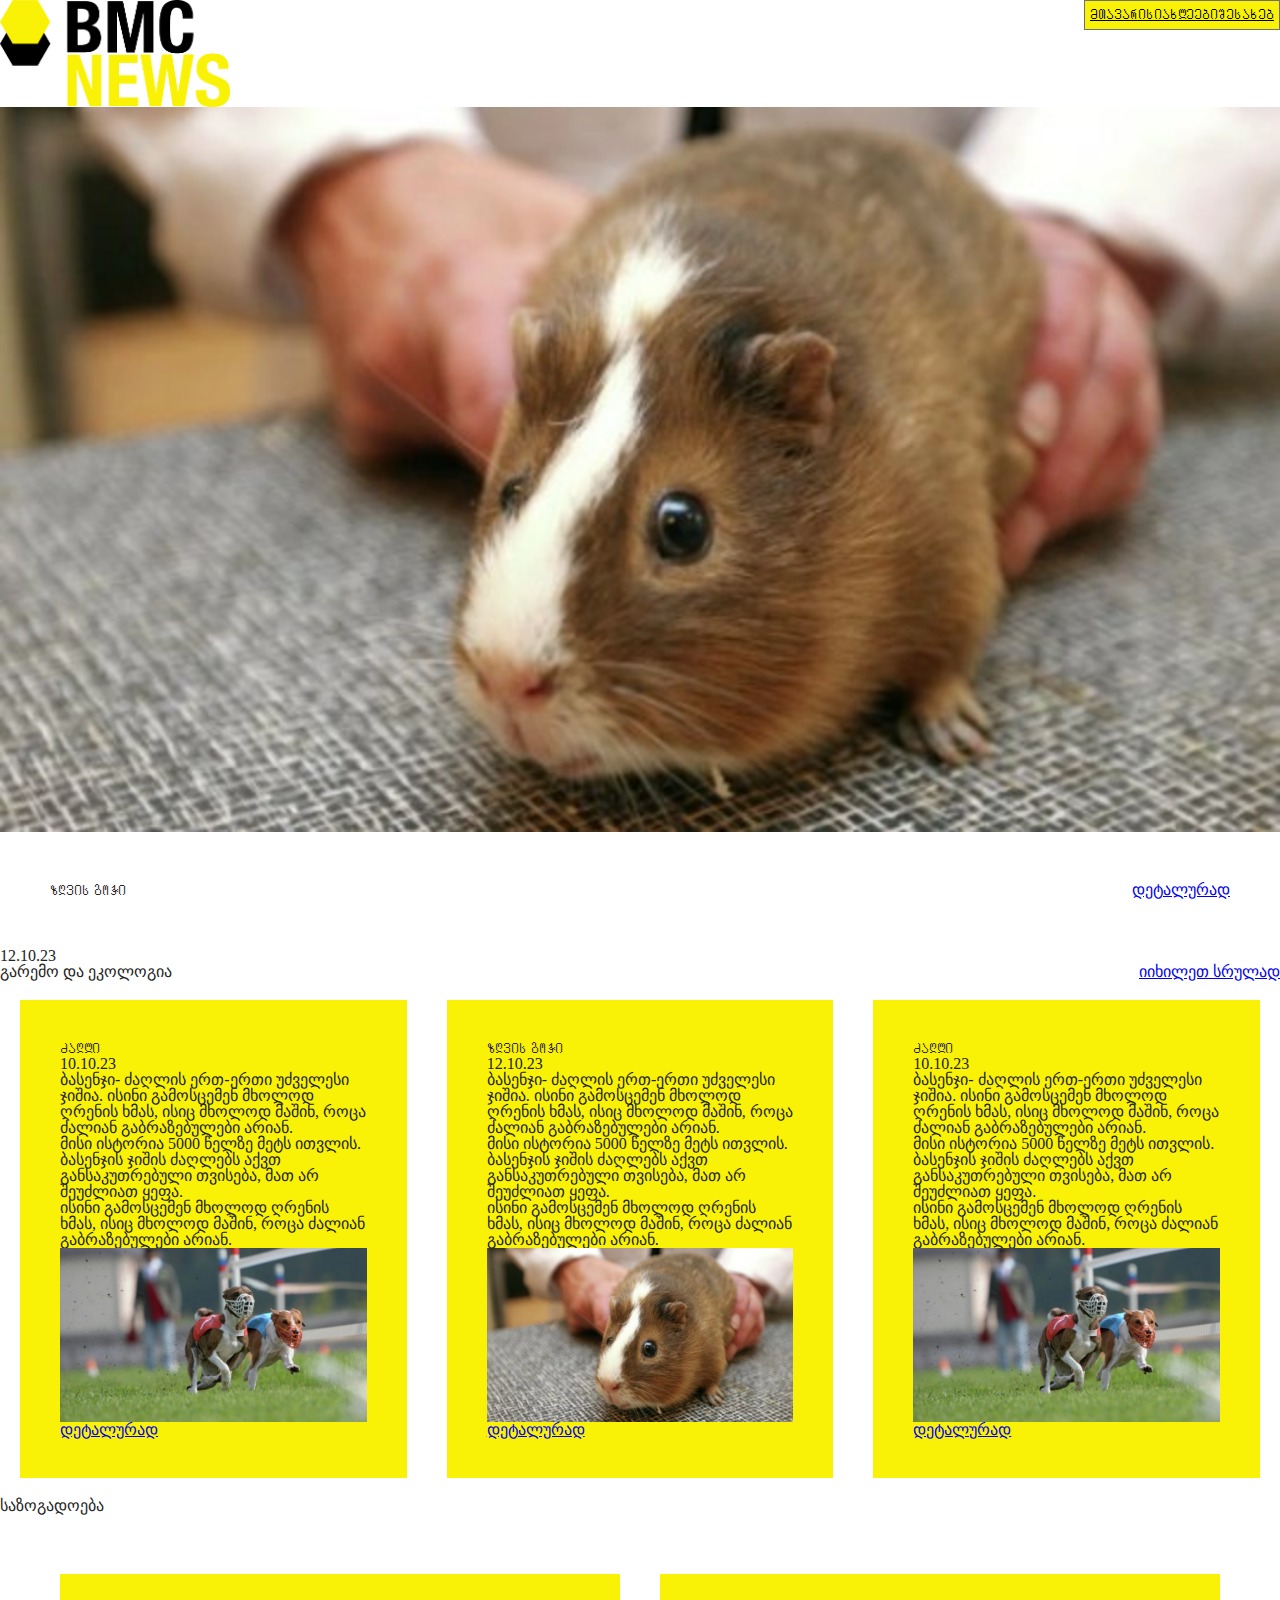
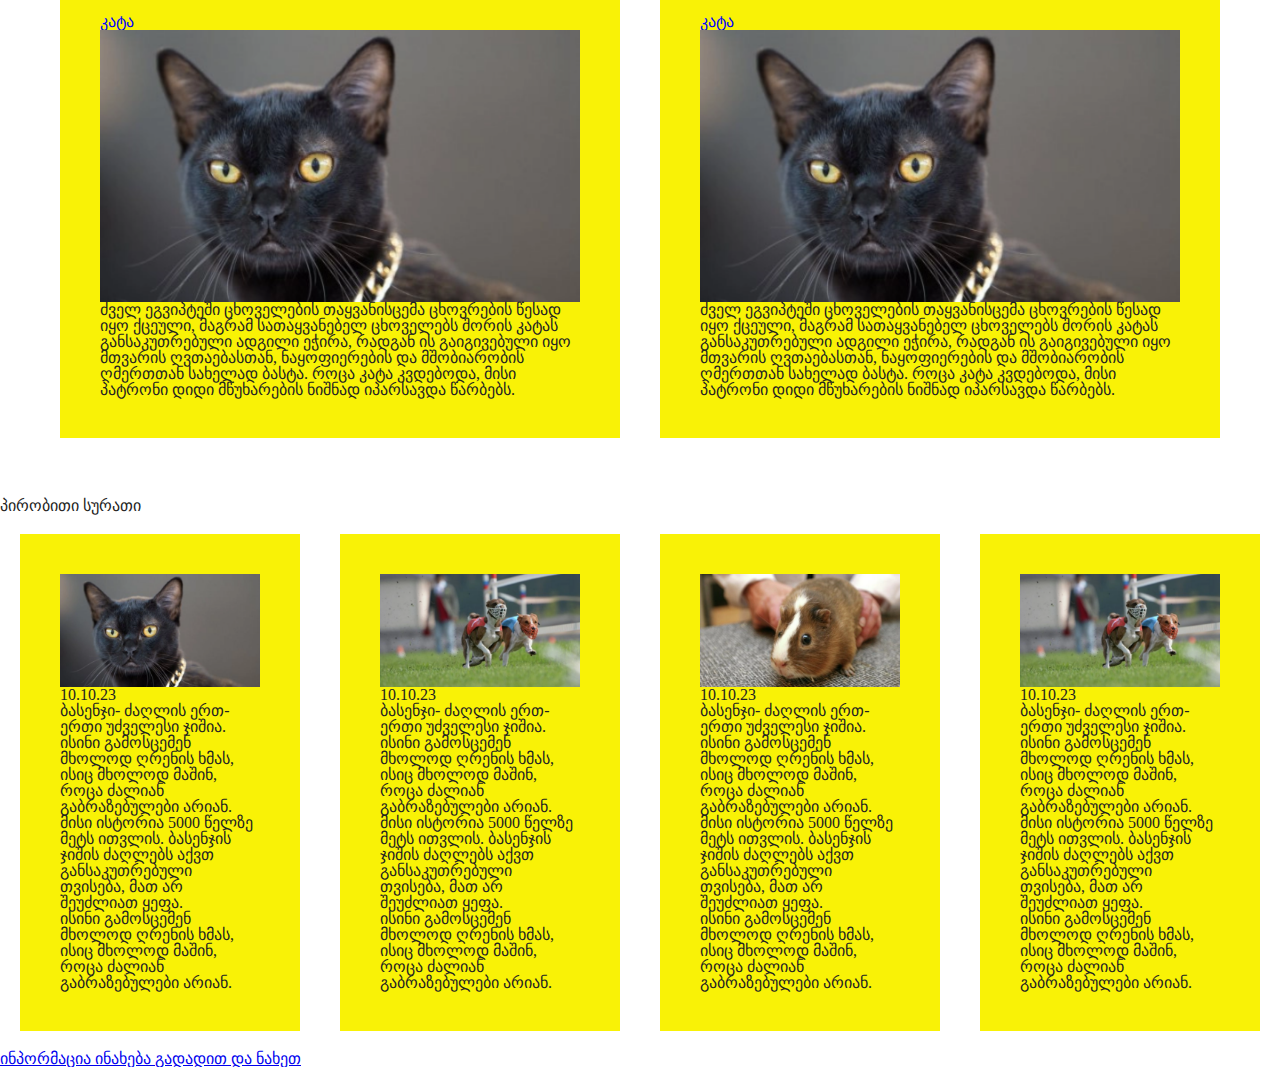
<file: index.html>
<!DOCTYPE html>

<head>
    <meta charset="UTF-8">
    <!-- <meta name="viewport" content="width=device-width, initial-scale=1.0"> -->
    <title>Document</title>
    <link rel="stylesheet" href="css/index.css">
    <link rel="stylesheet" href="css/reset.css">
    <link rel="stylesheet" href="https://cdn.web-fonts.ge/fonts/alk-rounded-nusx-med/css/alk-rounded-nusx-med.min.css">
</head>

<body>
    <header>
        <!-- <div class="flex-header flm"> -->

        <div class="lmsh flex ">
            <div class="logo"><img src="news-logo@2x.png" alt="bmc news-logo"></div>
            <nav class="llmsh ylm ">
                <ul class="fl fll">
                    <div class="flex">
                        <li><a href="news.html">ᲛᲗᲐᲕᲐᲠᲘ</a></li>
                        <li><a href="indexxx.html">ᲡᲘᲐᲮᲚᲔᲔᲑᲘ</a></li>
                        <li><a href="indexxxx.html">ᲨᲔᲡᲐᲮᲔᲑ</a></li>
                    </div>
                </ul>
            </nav>

        </div>
    </header>


    <div class="gochi  "> <img src="mause@2x.png" alt="mause">

        <div class="text zg row">
            <div class="row upper-case">
                <p>ᲖᲦᲕᲘᲡ ᲒᲝᲭᲘ</p>
            </div>

            <div class="row">
                <a href="indexx.html">დეტალურად</a>
            </div>
        </div>
        <p>12.10.23</p>
    </div>
    <section>
        <div class="row">
            <h1>გარემო და ეკოლოგია</h1>
            <a href="news.html">იიხილეთ სრულად</a>
        </div>
    </section>





    <div class="row row+">

        <div class="dog1 dgdgdg padding row+">
            <p>ᲫᲐᲦᲚᲘ</p>
            <p>10.10.23</p>
            <p>ბასენჯი- ძაღლის ერთ-ერთი უძველესი ჯიშია. ისინი გამოსცემენ მხოლოდ ღრენის ხმას, ისიც მხოლოდ მაშინ,
                როცა ძალიან გაბრაზებულები არიან.</p>
            <p>
                მისი ისტორია 5000 წელზე მეტს ითვლის. ბასენჯის ჯიშის ძაღლებს აქვთ განსაკუთრებული თვისება, მათ არ
                შეუძლიათ ყეფა.
            </p>
            <p> ისინი გამოსცემენ მხოლოდ ღრენის ხმას, ისიც მხოლოდ მაშინ, როცა ძალიან გაბრაზებულები არიან.</p>
            <div class="dp1"><img src="dog@2x.png" alt="dog photo"></div>
            <div class="zgg"><a href="indexx.html">დეტალურად</a></div>
        </div>

        <div class="dog1 padding row+">
            <p>ᲖᲦᲕᲘᲡ ᲒᲝᲭᲘ</p>
            <p>12.10.23 </p>
            <p>ბასენჯი- ძაღლის ერთ-ერთი უძველესი ჯიშია. ისინი გამოსცემენ მხოლოდ ღრენის ხმას, ისიც მხოლოდ მაშინ,
                როცა ძალიან გაბრაზებულები არიან.</p>
            <p>
                მისი ისტორია 5000 წელზე მეტს ითვლის. ბასენჯის ჯიშის ძაღლებს აქვთ განსაკუთრებული თვისება, მათ არ
                შეუძლიათ ყეფა.
            </p>
            <p> ისინი გამოსცემენ მხოლოდ ღრენის ხმას, ისიც მხოლოდ მაშინ, როცა ძალიან გაბრაზებულები არიან.</p>
            <div class="dp2"><img src="mause@2x.png" alt="mause poto"></div>
            <div class="zgg"><a href="indexx.html">დეტალურად</a></div>
        </div>


        <div class="dog1 padding row+">
            <p>ᲫᲐᲦᲚᲘ</p>
            <p>10.10.23</p>
            <p>ბასენჯი- ძაღლის ერთ-ერთი უძველესი ჯიშია. ისინი გამოსცემენ მხოლოდ ღრენის ხმას, ისიც მხოლოდ მაშინ,
                როცა ძალიან გაბრაზებულები არიან.</p>
            <p>
                მისი ისტორია 5000 წელზე მეტს ითვლის. ბასენჯის ჯიშის ძაღლებს აქვთ განსაკუთრებული თვისება, მათ არ
                შეუძლიათ ყეფა.
            </p>
            <p> ისინი გამოსცემენ მხოლოდ ღრენის ხმას, ისიც მხოლოდ მაშინ, როცა ძალიან გაბრაზებულები არიან.</p>
            <div class="dp1"><img src="dog@2x.png" alt="dog photo"></div>
            <div class="zgg"><a href="indexx.html">დეტალურად</a></div>
        </div>
    </div>

    <p>საზოგადოება </p>
    <div class="hkv padding row">

        <div class="dog1 padding  ">
            <h2 class="dfs">კატა</h2>
            <img src="cat@2x.png" alt="cat">
            <p>ძველ ეგვიპტეში ცხოველების თაყვანისცემა ცხოვრების წესად იყო ქცეული, მაგრამ სათაყვანებელ ცხოველებს
                შორის კატას განსაკუთრებული ადგილი ეჭირა, რადგან ის გაიგივებული იყო მთვარის ღვთაებასთან, ნაყოფიერების
                და მშობიარობის ღმერთთან სახელად ბასტა. როცა კატა კვდებოდა, მისი პატრონი დიდი მწუხარების ნიშნად
                იპარსავდა წარბებს.</p>
        </div>
        <div class="dog1 padding ">
            <h2 class="dfs ">კატა</h2>
            <img src="cat@2x.png" alt="cat">
            <p>ძველ ეგვიპტეში ცხოველების თაყვანისცემა ცხოვრების წესად იყო ქცეული, მაგრამ სათაყვანებელ ცხოველებს
                შორის კატას განსაკუთრებული ადგილი ეჭირა, რადგან ის გაიგივებული იყო მთვარის ღვთაებასთან, ნაყოფიერების
                და მშობიარობის ღმერთთან სახელად ბასტა. როცა კატა კვდებოდა, მისი პატრონი დიდი მწუხარების ნიშნად
                იპარსავდა წარბებს.</p>

        </div>
    </div>

    <p>პირობითი სურათი</p>
    <div class="dmd ddmdmdmddmdmdmddmdmdmdmdmdmdmddmdmdmdmdmdmdmdmdmdmdmdmdmdmdmddmdmdmdmdmdmdmdmmdmdmddmdmdmdmdm row ">

        <div class="dog1 padding rowww "><img src="cat@2x.png" alt="cat photo">
            <p>10.10.23</p>
            <p>ბასენჯი- ძაღლის ერთ-ერთი უძველესი ჯიშია. ისინი გამოსცემენ მხოლოდ ღრენის ხმას, ისიც მხოლოდ მაშინ, როცა
                ძალიან გაბრაზებულები არიან.</p>
            <p>
                მისი ისტორია 5000 წელზე მეტს ითვლის. ბასენჯის ჯიშის ძაღლებს აქვთ განსაკუთრებული თვისება, მათ არ
                შეუძლიათ ყეფა.
            </p>
            <p> ისინი გამოსცემენ მხოლოდ ღრენის ხმას, ისიც მხოლოდ მაშინ, როცა ძალიან გაბრაზებულები არიან.</p>
        </div>
        <div class="dog1 padding rowww "><img src="dog@2x.png" alt="dog photo">
            <p>10.10.23</p>
            <p>ბასენჯი- ძაღლის ერთ-ერთი უძველესი ჯიშია. ისინი გამოსცემენ მხოლოდ ღრენის ხმას, ისიც მხოლოდ მაშინ, როცა
                ძალიან გაბრაზებულები არიან.</p>
            <p>
                მისი ისტორია 5000 წელზე მეტს ითვლის. ბასენჯის ჯიშის ძაღლებს აქვთ განსაკუთრებული თვისება, მათ არ
                შეუძლიათ ყეფა.
            </p>
            <p> ისინი გამოსცემენ მხოლოდ ღრენის ხმას, ისიც მხოლოდ მაშინ, როცა ძალიან გაბრაზებულები არიან.</p>
        </div>
        <div class="dog1 padding rowww "><img src="mause@2x.png" alt="mouse photo">
            <p>10.10.23</p>
            <p>ბასენჯი- ძაღლის ერთ-ერთი უძველესი ჯიშია. ისინი გამოსცემენ მხოლოდ ღრენის ხმას, ისიც მხოლოდ მაშინ, როცა
                ძალიან გაბრაზებულები არიან.</p>
            <p>
                მისი ისტორია 5000 წელზე მეტს ითვლის. ბასენჯის ჯიშის ძაღლებს აქვთ განსაკუთრებული თვისება, მათ არ
                შეუძლიათ ყეფა.
            </p>
            <p> ისინი გამოსცემენ მხოლოდ ღრენის ხმას, ისიც მხოლოდ მაშინ, როცა ძალიან გაბრაზებულები არიან.</p>
        </div>
        <div class="dog1 padding rowww "><img src="dog@2x.png" alt="dog photo">
            <p>10.10.23</p>
            <p>ბასენჯი- ძაღლის ერთ-ერთი უძველესი ჯიშია. ისინი გამოსცემენ მხოლოდ ღრენის ხმას, ისიც მხოლოდ მაშინ, როცა
                ძალიან გაბრაზებულები არიან.</p>
            <p>
                მისი ისტორია 5000 წელზე მეტს ითვლის. ბასენჯის ჯიშის ძაღლებს აქვთ განსაკუთრებული თვისება, მათ არ
                შეუძლიათ ყეფა.
            </p>
            <p> ისინი გამოსცემენ მხოლოდ ღრენის ხმას, ისიც მხოლოდ მაშინ, როცა ძალიან გაბრაზებულები არიან.</p>
        </div>
    </div>

    <a href="news.html">ინპორმაცია ინახება გადადით და ნახეთ</a>
</body>

</html>
</file>
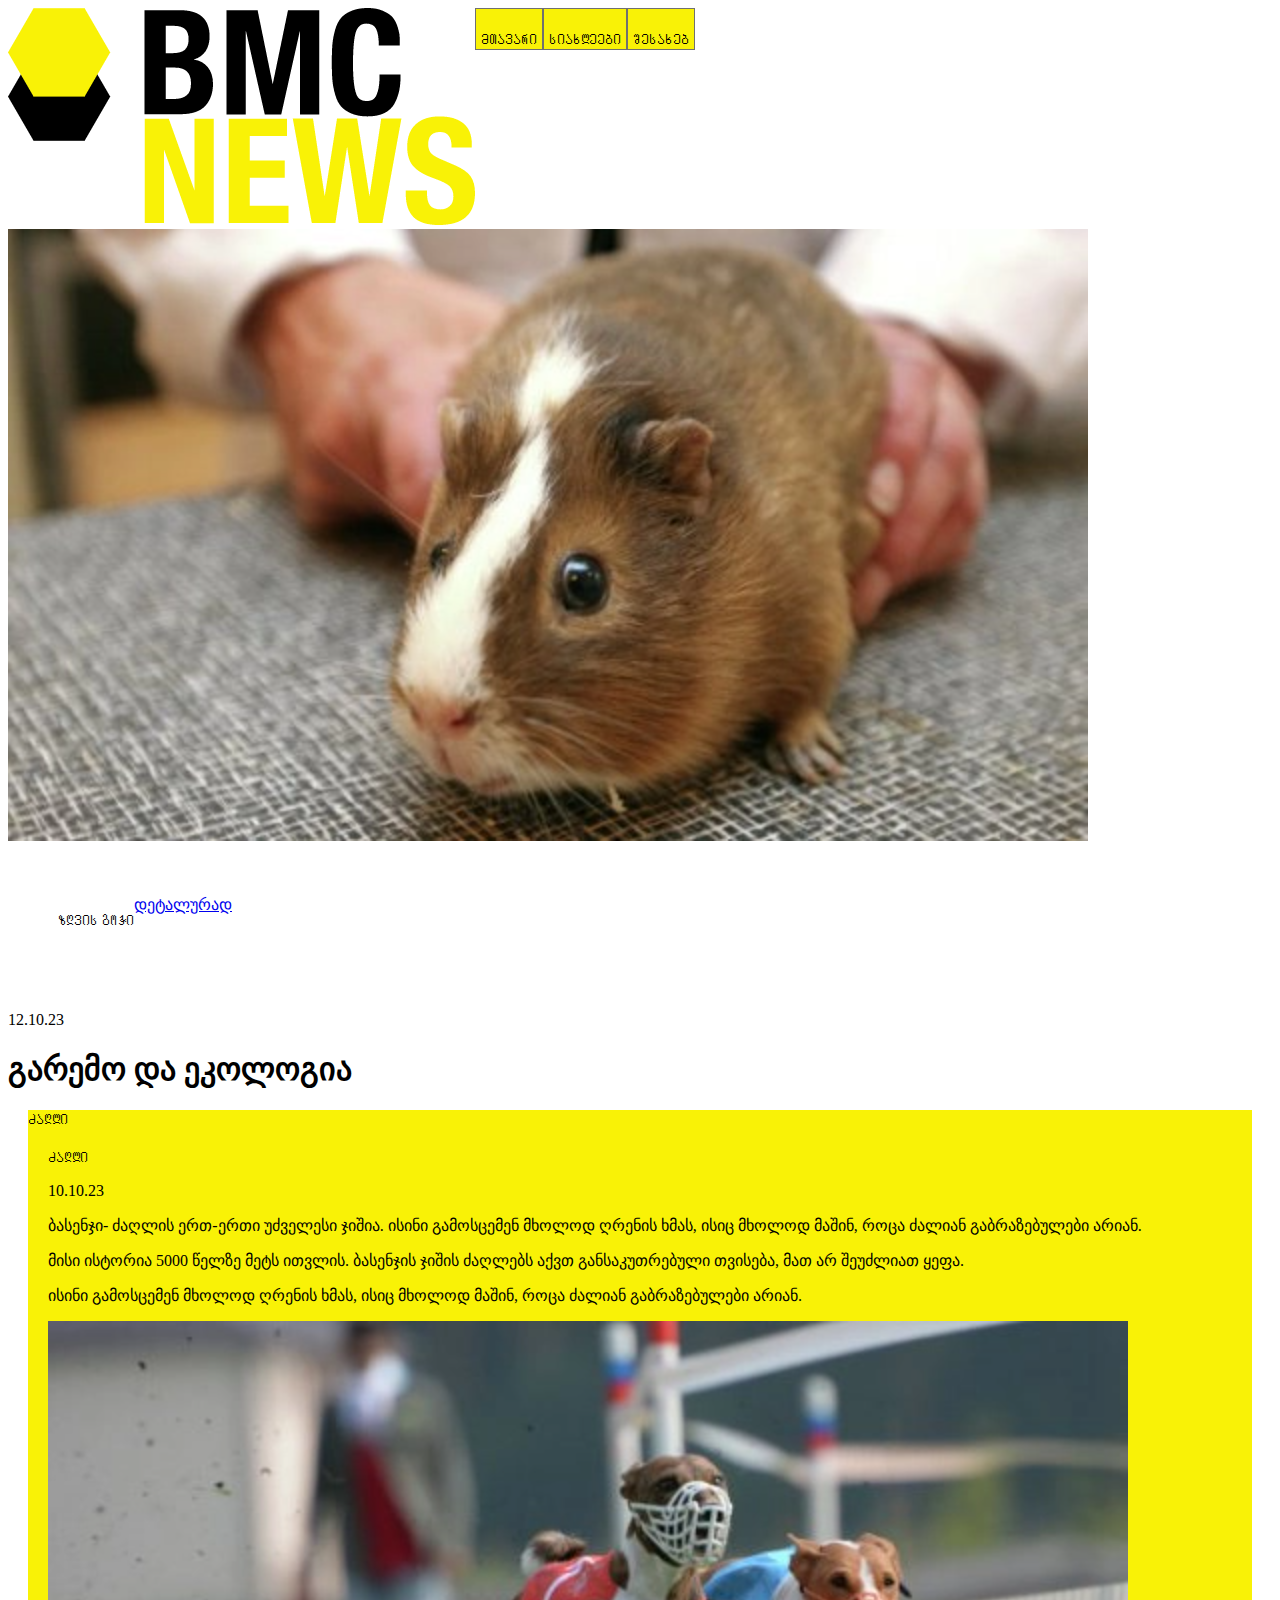
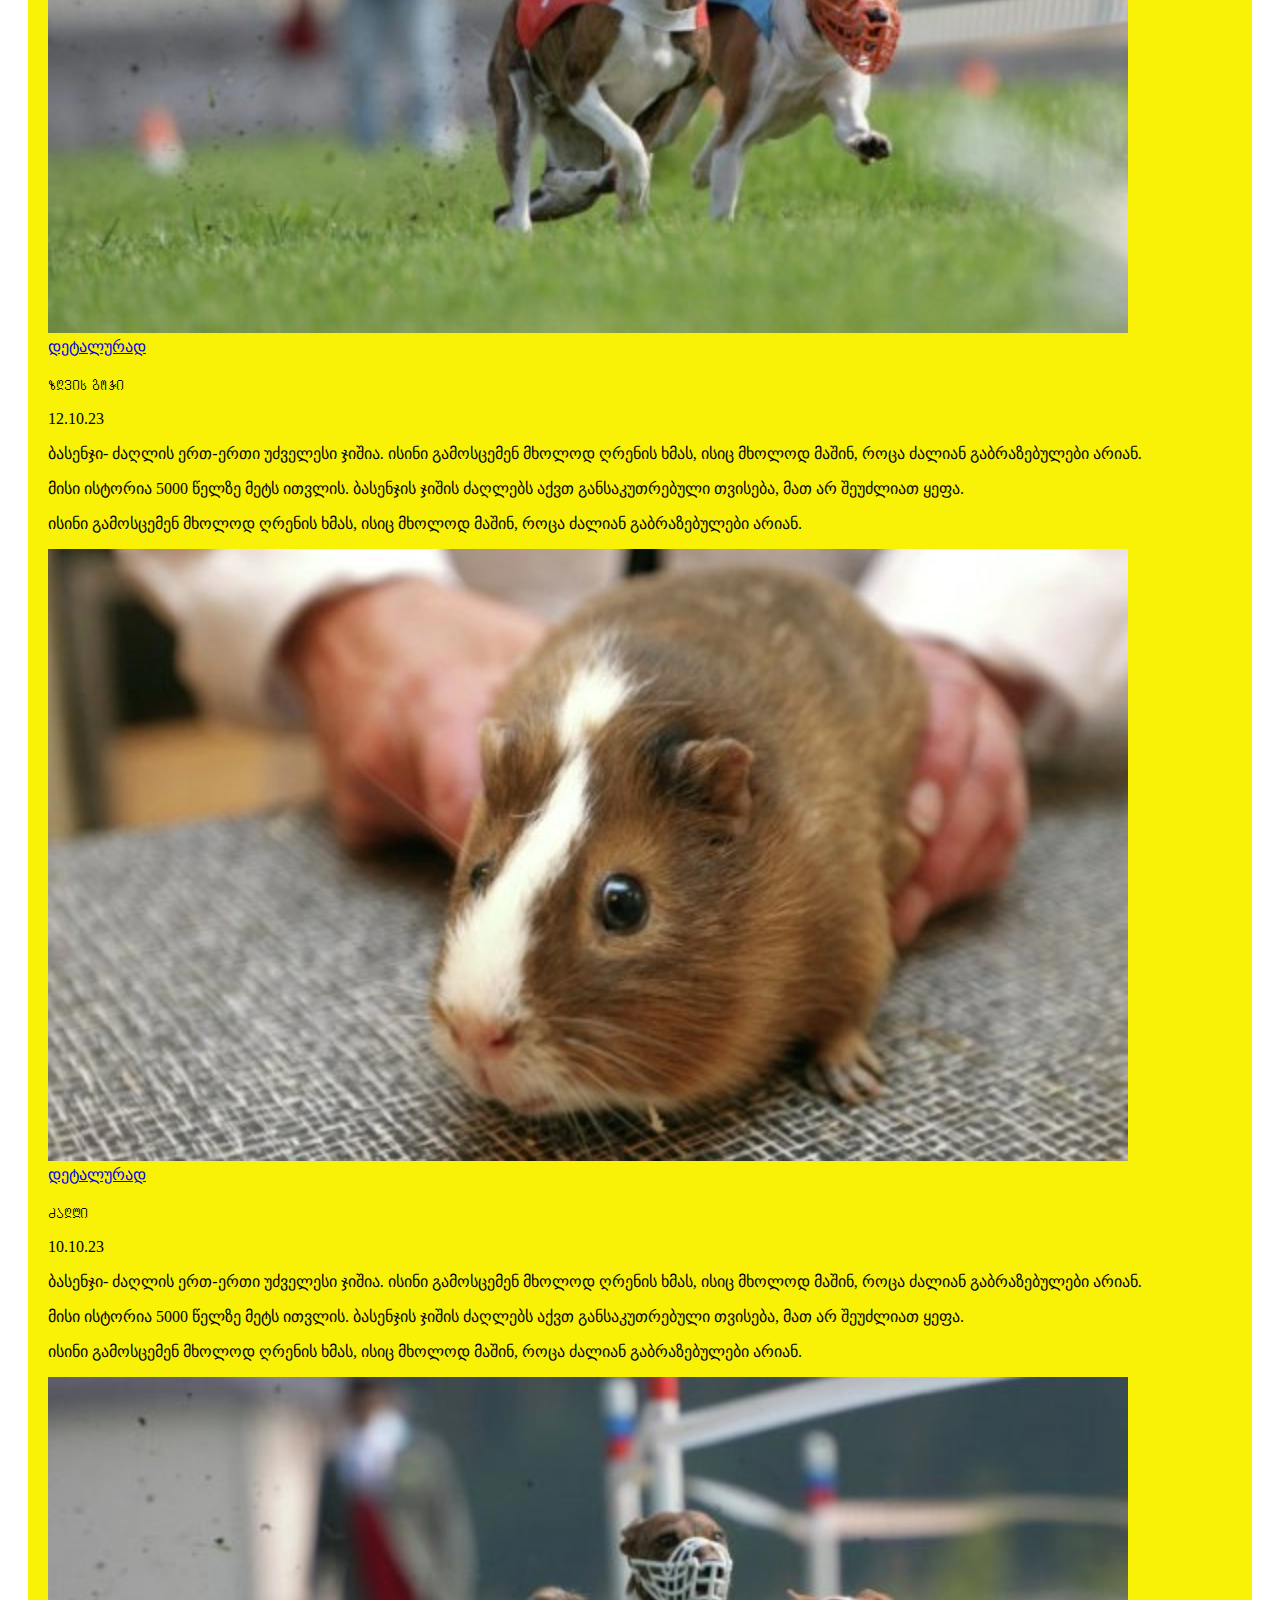
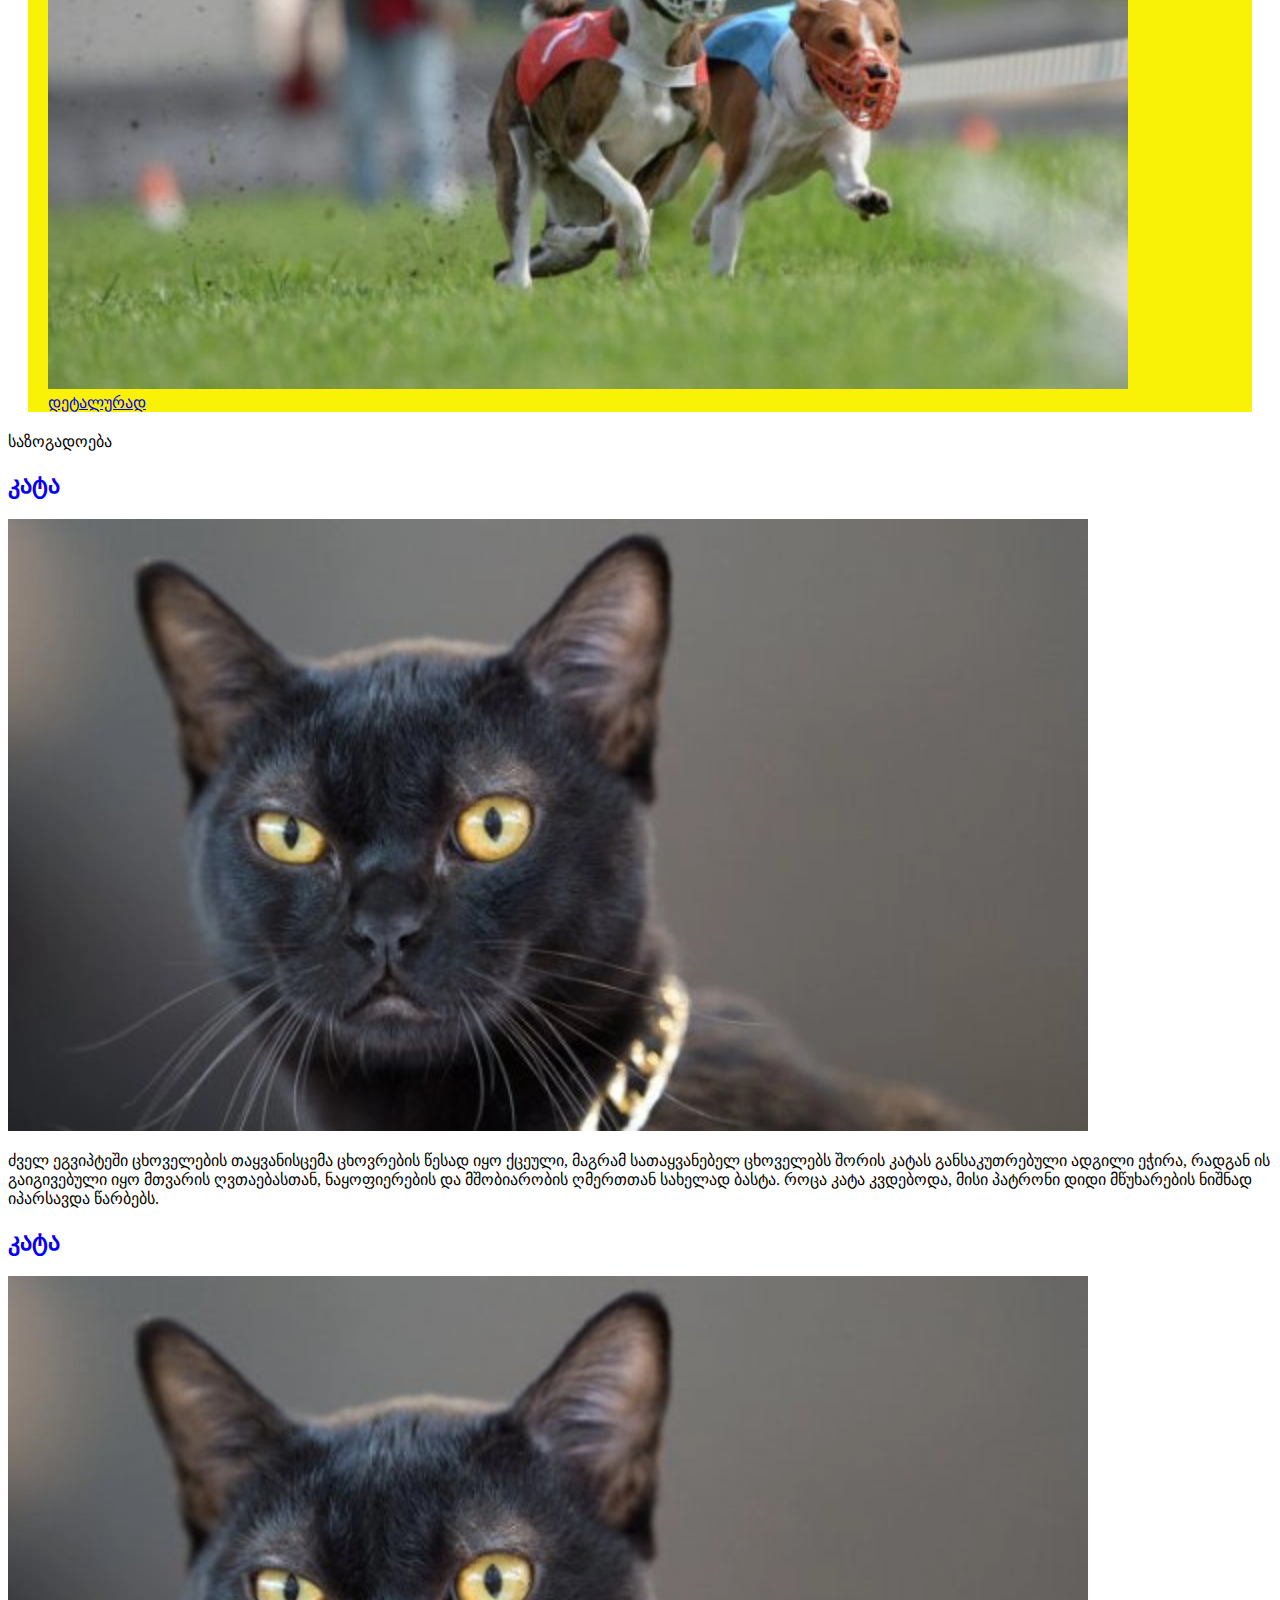
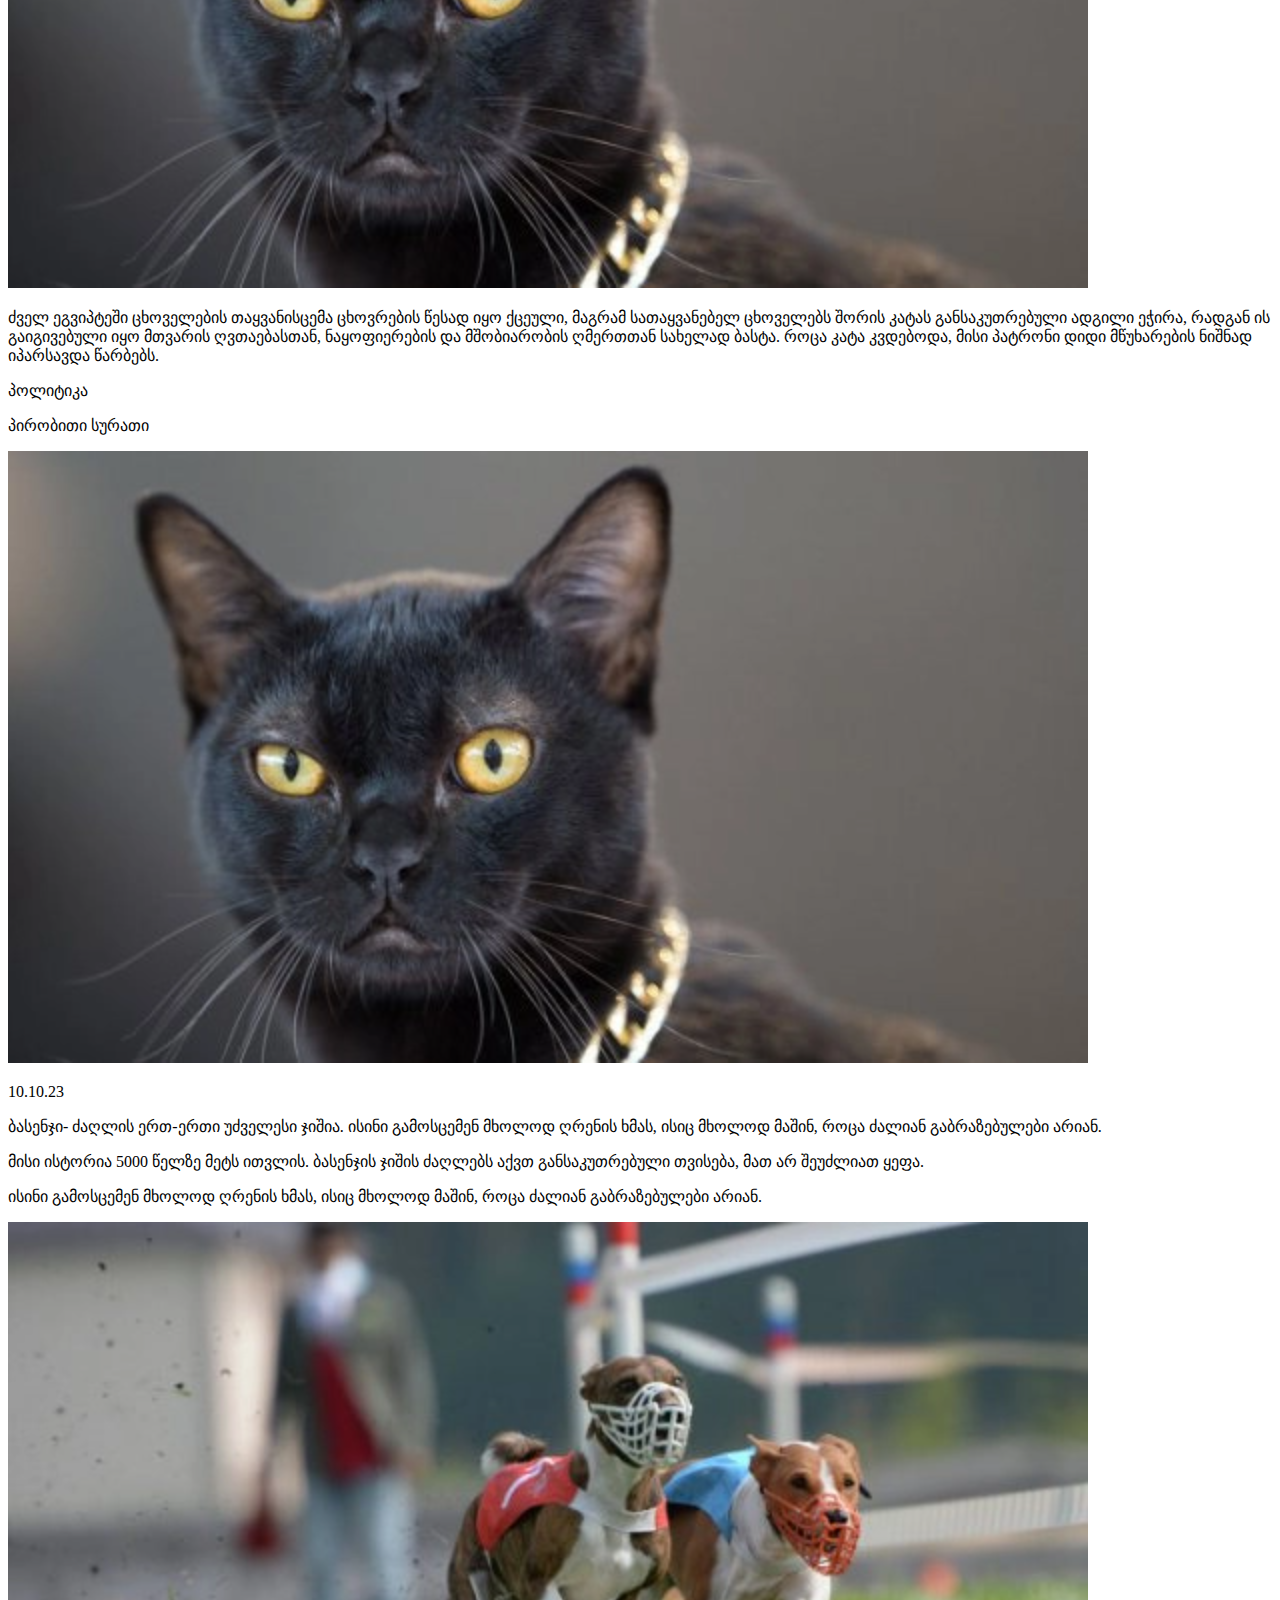
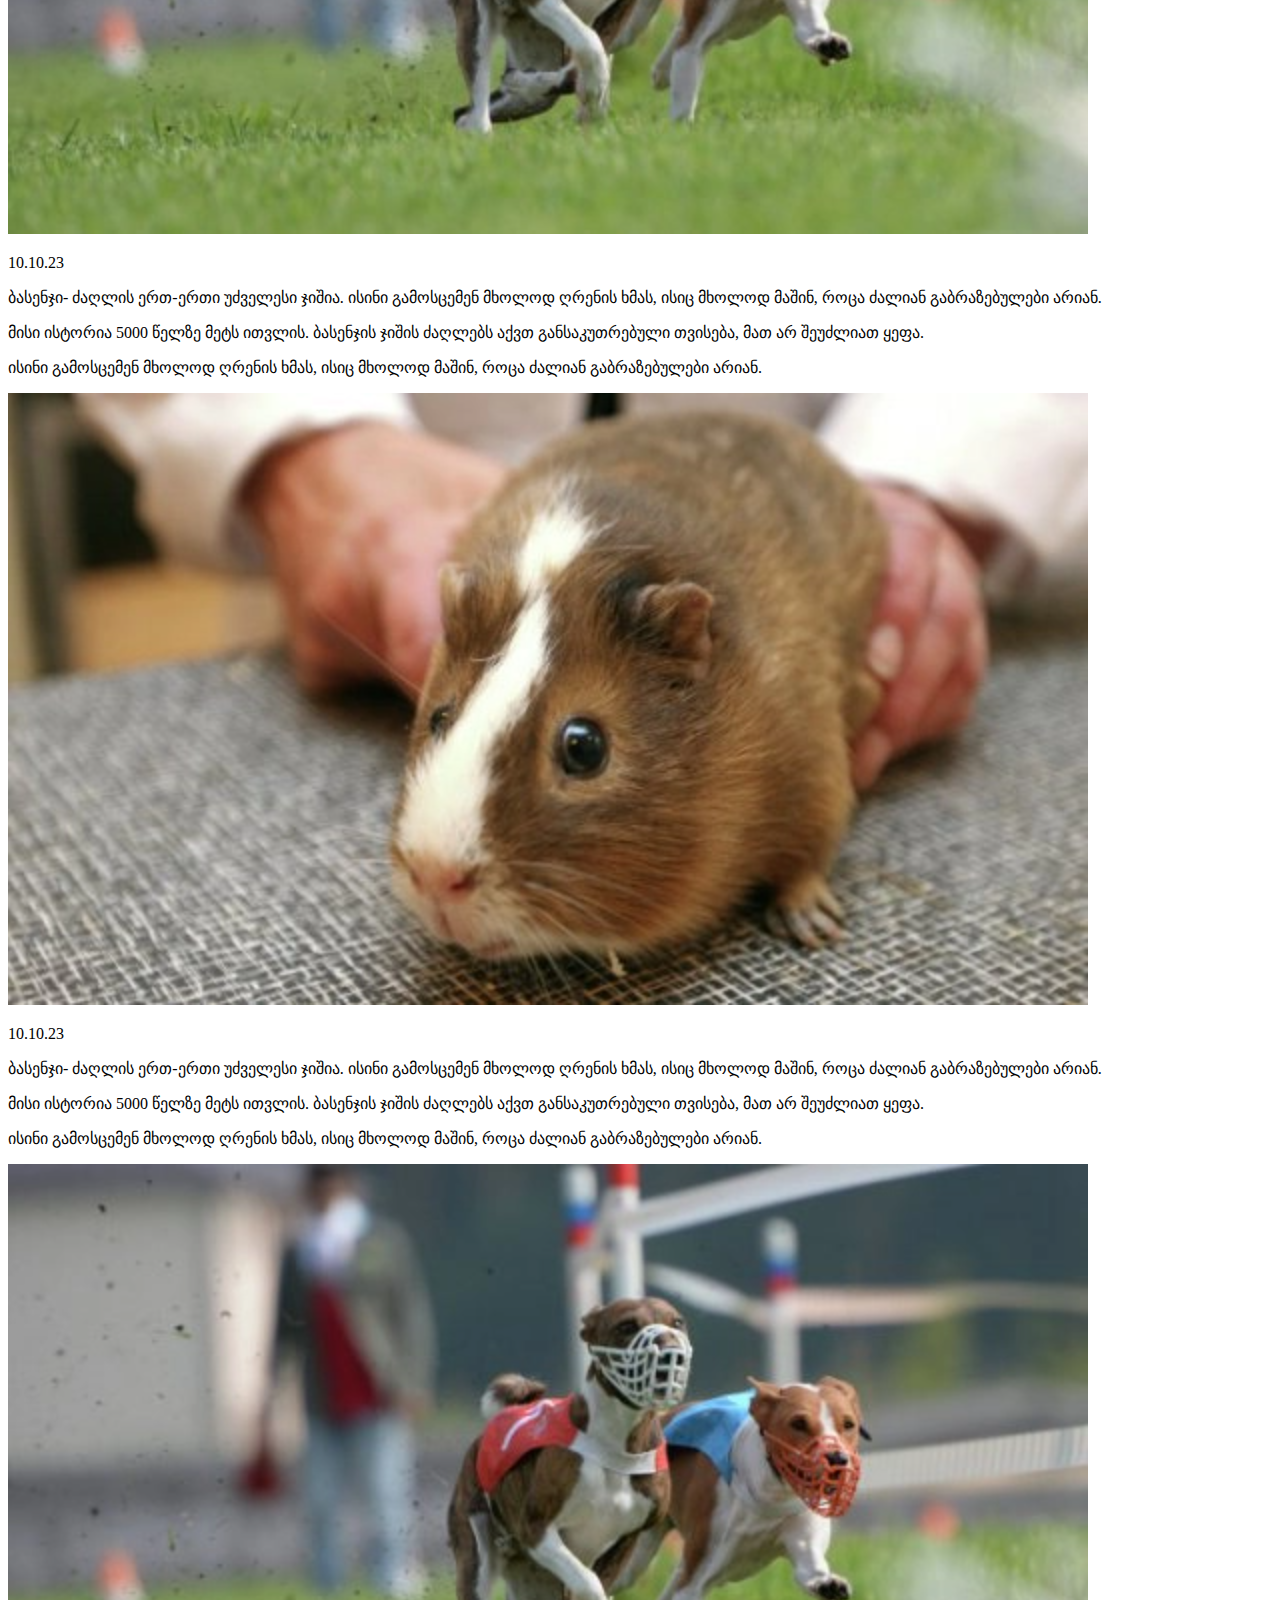
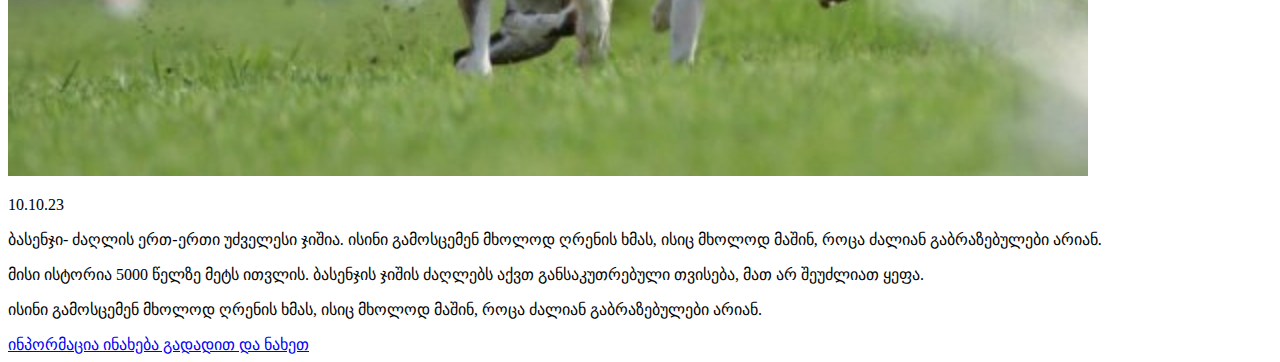
<file: indexx.html>
<!DOCTYPE html>

<head>
    <meta charset="UTF-8">
    <!-- <meta name="viewport" content="width=device-width, initial-scale=1.0"> -->
    <title>Document</title>
    <link rel="stylesheet" href="css/index.css">
</head>

<body>
    <header>
        <div class="flex-header flm">

            <div class="lmsh"><img src="news-logo@2x.png" alt="bmc news-logo"></div>
            <div class="msh lmsh ">
                <div class="llmsh ylm">
                    <p>ᲛᲗᲐᲕᲐᲠᲘ</p>
                </div>
                <div class="llmsh ylm">
                    <p>ᲡᲘᲐᲮᲚᲔᲔᲑᲘ</p>
                </div>
                <div class="llmsh ylm">
                    <p>ᲨᲔᲡᲐᲮᲔᲑ</p>
                </div>
            </div>
        </div>
    </header>


    <div class="gochi "> <img src="mause@2x.png" alt="mause">

        <div class="text zg">
            <div class="zgg">
                <p>ᲖᲦᲕᲘᲡ ᲒᲝᲭᲘ</p>
            </div>

            <div class="zgg"><a href="indexx.html">დეტალურად</a></div>
        </div>
        <p>12.10.23</p>
    </div>
    <div class="dmd">
        <div class="dmd ddmdmdmddmdmdmddmdmdmdmdmdmdmddmdmdmdmdmdmdmdmdmdmdmdmdmdmdmddmdmdmdmdmdmdmdmmdmdmddmdmdmdmdm">
            <h1>გარემო და ეკოლოგია</h1>
            <div class="dog1">
                <p>ᲫᲐᲦᲚᲘ</p>
                <div class="dog1 dgdgdg">
                    <p>ᲫᲐᲦᲚᲘ</p>
                    <p>10.10.23</p>
                    <p>ბასენჯი- ძაღლის ერთ-ერთი უძველესი ჯიშია. ისინი გამოსცემენ მხოლოდ ღრენის ხმას, ისიც მხოლოდ მაშინ,
                        როცა ძალიან გაბრაზებულები არიან.</p>
                    <p>
                        მისი ისტორია 5000 წელზე მეტს ითვლის. ბასენჯის ჯიშის ძაღლებს აქვთ განსაკუთრებული თვისება, მათ არ
                        შეუძლიათ ყეფა.
                    </p>
                    <p> ისინი გამოსცემენ მხოლოდ ღრენის ხმას, ისიც მხოლოდ მაშინ, როცა ძალიან გაბრაზებულები არიან.</p>
                    <div class="dp1"><img src="dog@2x.png" alt="dog photo"></div>
                    <div class="zgg"><a href="indexx.html">დეტალურად</a></div>
                </div>
                <div class="dog1">
                    <p>ᲖᲦᲕᲘᲡ ᲒᲝᲭᲘ</p>
                    <p>12.10.23 </p>
                    <p>ბასენჯი- ძაღლის ერთ-ერთი უძველესი ჯიშია. ისინი გამოსცემენ მხოლოდ ღრენის ხმას, ისიც მხოლოდ მაშინ,
                        როცა ძალიან გაბრაზებულები არიან.</p>
                    <p>
                        მისი ისტორია 5000 წელზე მეტს ითვლის. ბასენჯის ჯიშის ძაღლებს აქვთ განსაკუთრებული თვისება, მათ არ
                        შეუძლიათ ყეფა.
                    </p>
                    <p> ისინი გამოსცემენ მხოლოდ ღრენის ხმას, ისიც მხოლოდ მაშინ, როცა ძალიან გაბრაზებულები არიან.</p>
                    <div class="dp2"><img src="mause@2x.png" alt="mause poto"></div>
                    <div class="zgg"><a href="indexx.html">დეტალურად</a></div>
                </div>
                <div class="dog1">
                    <p>ᲫᲐᲦᲚᲘ</p>
                    <p>10.10.23</p>
                    <p>ბასენჯი- ძაღლის ერთ-ერთი უძველესი ჯიშია. ისინი გამოსცემენ მხოლოდ ღრენის ხმას, ისიც მხოლოდ მაშინ,
                        როცა ძალიან გაბრაზებულები არიან.</p>
                    <p>
                        მისი ისტორია 5000 წელზე მეტს ითვლის. ბასენჯის ჯიშის ძაღლებს აქვთ განსაკუთრებული თვისება, მათ არ
                        შეუძლიათ ყეფა.
                    </p>
                    <p> ისინი გამოსცემენ მხოლოდ ღრენის ხმას, ისიც მხოლოდ მაშინ, როცა ძალიან გაბრაზებულები არიან.</p>
                    <div class="dp1"><img src="dog@2x.png" alt="dog photo"></div>
                    <div class="zgg"><a href="indexx.html">დეტალურად</a></div>
                </div>
            </div>

            <div class="hkv">
                <p>საზოგადოება </p>
                <h2 class="dfs">კატა</h2>
                <img src="cat@2x.png" alt="cat">
                <p>ძველ ეგვიპტეში ცხოველების თაყვანისცემა ცხოვრების წესად იყო ქცეული, მაგრამ სათაყვანებელ ცხოველებს
                    შორის კატას განსაკუთრებული ადგილი ეჭირა, რადგან ის გაიგივებული იყო მთვარის ღვთაებასთან, ნაყოფიერების
                    და მშობიარობის ღმერთთან სახელად ბასტა. როცა კატა კვდებოდა, მისი პატრონი დიდი მწუხარების ნიშნად
                    იპარსავდა წარბებს.</p>

                <h2 class="dfs">კატა</h2>
                <img src="cat@2x.png" alt="cat">
                <p>ძველ ეგვიპტეში ცხოველების თაყვანისცემა ცხოვრების წესად იყო ქცეული, მაგრამ სათაყვანებელ ცხოველებს
                    შორის კატას განსაკუთრებული ადგილი ეჭირა, რადგან ის გაიგივებული იყო მთვარის ღვთაებასთან, ნაყოფიერების
                    და მშობიარობის ღმერთთან სახელად ბასტა. როცა კატა კვდებოდა, მისი პატრონი დიდი მწუხარების ნიშნად
                    იპარსავდა წარბებს.</p>

            </div>

            <p>პოლიტიკა</p>

            <div
                class="dmd ddmdmdmddmdmdmddmdmdmdmdmdmdmddmdmdmdmdmdmdmdmdmdmdmdmdmdmdmddmdmdmdmdmdmdmdmmdmdmddmdmdmdmdm">
                <p>პირობითი სურათი</p>
                <img src="cat@2x.png" alt="cat photo">
                <p>10.10.23</p>
                <p>ბასენჯი- ძაღლის ერთ-ერთი უძველესი ჯიშია. ისინი გამოსცემენ მხოლოდ ღრენის ხმას, ისიც მხოლოდ მაშინ, როცა
                    ძალიან გაბრაზებულები არიან.</p>
                <p>
                    მისი ისტორია 5000 წელზე მეტს ითვლის. ბასენჯის ჯიშის ძაღლებს აქვთ განსაკუთრებული თვისება, მათ არ
                    შეუძლიათ ყეფა.
                </p>
                <p> ისინი გამოსცემენ მხოლოდ ღრენის ხმას, ისიც მხოლოდ მაშინ, როცა ძალიან გაბრაზებულები არიან.</p>
                <img src="dog@2x.png" alt="dog photo">
                <p>10.10.23</p>
                <p>ბასენჯი- ძაღლის ერთ-ერთი უძველესი ჯიშია. ისინი გამოსცემენ მხოლოდ ღრენის ხმას, ისიც მხოლოდ მაშინ, როცა
                    ძალიან გაბრაზებულები არიან.</p>
                <p>
                    მისი ისტორია 5000 წელზე მეტს ითვლის. ბასენჯის ჯიშის ძაღლებს აქვთ განსაკუთრებული თვისება, მათ არ
                    შეუძლიათ ყეფა.
                </p>
                <p> ისინი გამოსცემენ მხოლოდ ღრენის ხმას, ისიც მხოლოდ მაშინ, როცა ძალიან გაბრაზებულები არიან.</p>
                <img src="mause@2x.png" alt="mouse photo">
                <p>10.10.23</p>
                <p>ბასენჯი- ძაღლის ერთ-ერთი უძველესი ჯიშია. ისინი გამოსცემენ მხოლოდ ღრენის ხმას, ისიც მხოლოდ მაშინ, როცა
                    ძალიან გაბრაზებულები არიან.</p>
                <p>
                    მისი ისტორია 5000 წელზე მეტს ითვლის. ბასენჯის ჯიშის ძაღლებს აქვთ განსაკუთრებული თვისება, მათ არ
                    შეუძლიათ ყეფა.
                </p>
                <p> ისინი გამოსცემენ მხოლოდ ღრენის ხმას, ისიც მხოლოდ მაშინ, როცა ძალიან გაბრაზებულები არიან.</p>
                <img src="dog@2x.png" alt="dog photo">
                <p>10.10.23</p>
                <p>ბასენჯი- ძაღლის ერთ-ერთი უძველესი ჯიშია. ისინი გამოსცემენ მხოლოდ ღრენის ხმას, ისიც მხოლოდ მაშინ, როცა
                    ძალიან გაბრაზებულები არიან.</p>
                <p>
                    მისი ისტორია 5000 წელზე მეტს ითვლის. ბასენჯის ჯიშის ძაღლებს აქვთ განსაკუთრებული თვისება, მათ არ
                    შეუძლიათ ყეფა.
                </p>
                <p> ისინი გამოსცემენ მხოლოდ ღრენის ხმას, ისიც მხოლოდ მაშინ, როცა ძალიან გაბრაზებულები არიან.</p>
            </div>
            <a href="indexxx.html">ინპორმაცია ინახება გადადით და ნახეთ</a>
</body>

</html>
</file>
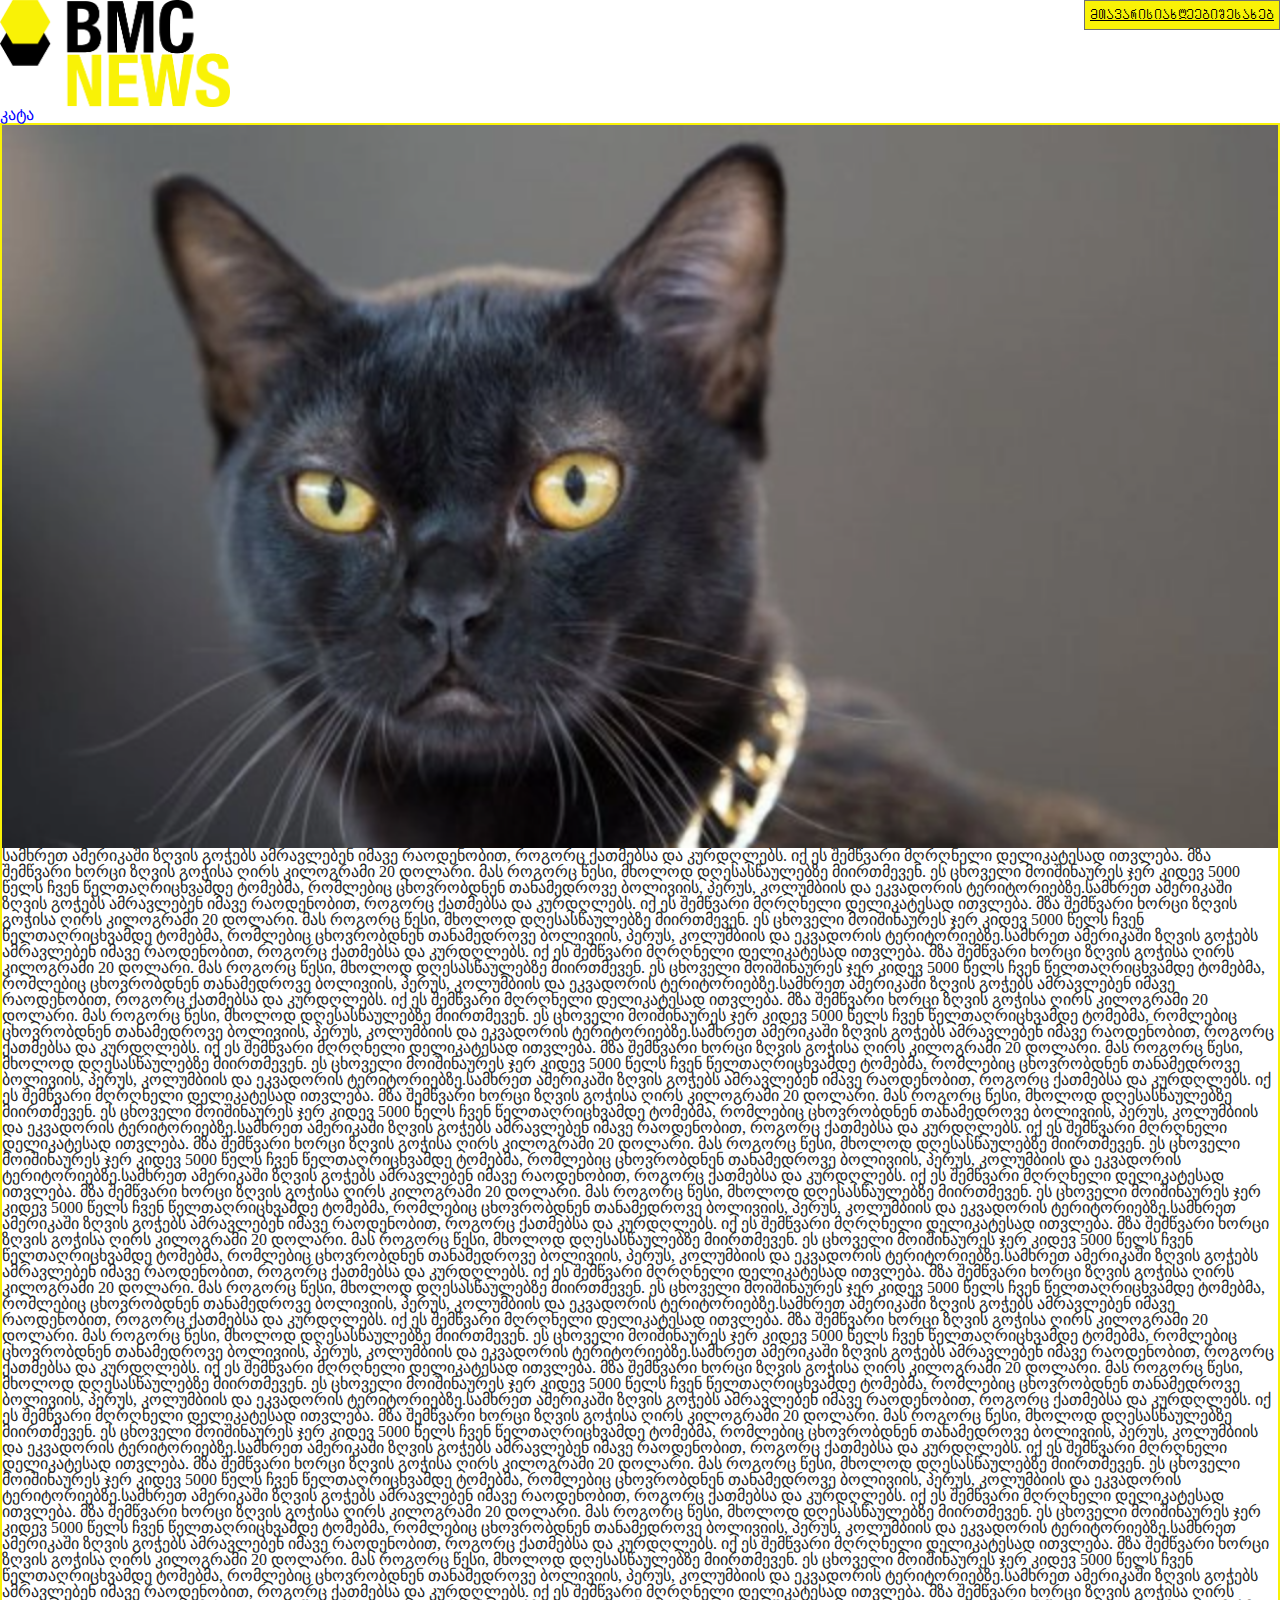
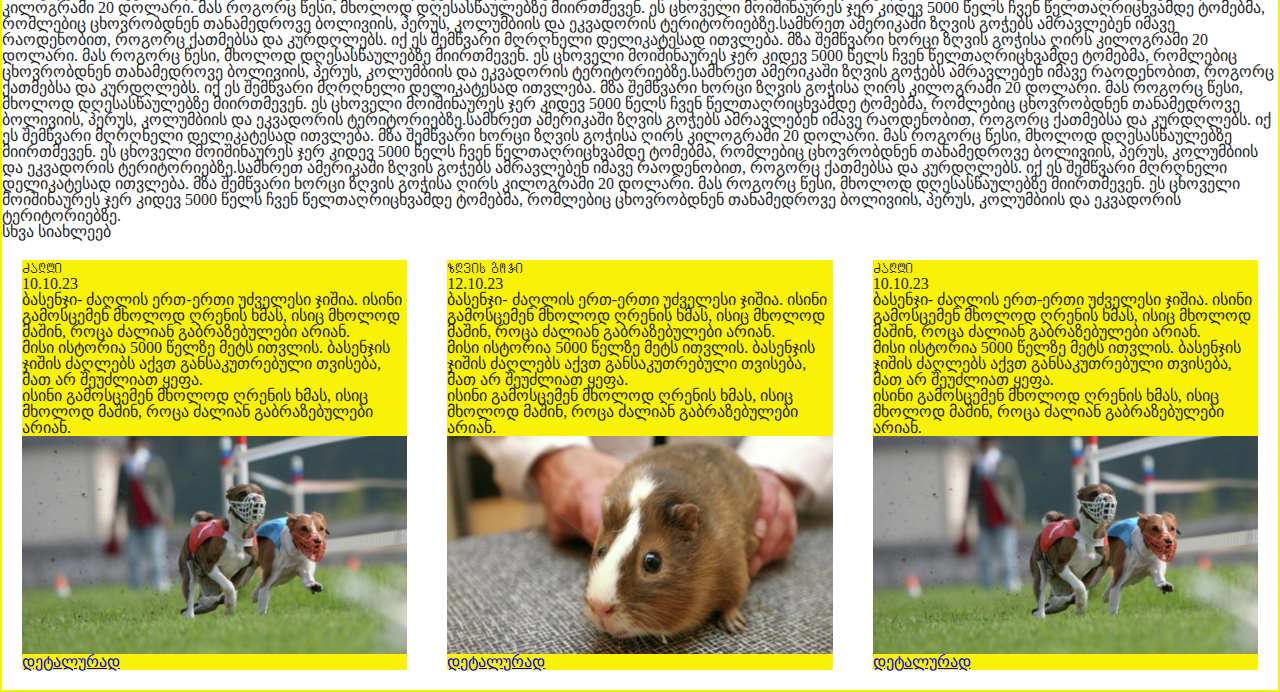
<file: indexxx.html>
<!DOCTYPE html>

<head>
    <meta charset="UTF-8">
    <!-- <meta name="viewport" content="width=device-width, initial-scale=1.0"> -->
    <title>Document</title>
    <link rel="stylesheet" href="css/index.css">
    <link rel="stylesheet" href="css/reset.css">
</head>

<body>
    <header>
        <div class="lmsh flex "><div class="logo"><img src="news-logo@2x.png" alt="bmc news-logo"></div>
            <nav class="llmsh ylm ">
                <ul class="fl fll">
                    <div class="flex">
                        <li><a href="news.html">ᲛᲗᲐᲕᲐᲠᲘ</a></li>
                        <li><a href="index.html">ᲡᲘᲐᲮᲚᲔᲔᲑᲘ</a></li>
                        <li><a href="indexxxx.html">ᲨᲔᲡᲐᲮᲔᲑ</a></li>
                    </div>
                </ul>
            </nav>

        </div>
    </header>

   
        <h1 class="blue ">კატა</h1>
        <div class="big">
           
            <img src="cat@2x.png" alt="cat">
            <p>სამხრეთ ამერიკაში ზღვის გოჭებს ამრავლებენ იმავე რაოდენობით, როგორც ქათმებსა და კურდღლებს. იქ ეს შემწვარი
                მღრღნელი დელიკატესად ითვლება. მზა შემწვარი ხორცი ზღვის გოჭისა ღირს კილოგრამი 20 დოლარი. მას როგორც წესი,
                მხოლოდ დღესასწაულებზე მიირთმევენ. ეს ცხოველი მოიშინაურეს ჯერ კიდევ 5000 წელს ჩვენ წელთაღრიცხვამდე
                ტომებმა,
                რომლებიც ცხოვრობდნენ თანამედროვე ბოლივიის, პერუს, კოლუმბიის და ეკვადორის ტერიტორიებზე.სამხრეთ ამერიკაში
                ზღვის გოჭებს ამრავლებენ იმავე რაოდენობით, როგორც ქათმებსა და კურდღლებს. იქ ეს შემწვარი მღრღნელი
                დელიკატესად
                ითვლება. მზა შემწვარი ხორცი ზღვის გოჭისა ღირს კილოგრამი 20 დოლარი. მას როგორც წესი, მხოლოდ
                დღესასწაულებზე
                მიირთმევენ. ეს ცხოველი მოიშინაურეს ჯერ კიდევ 5000 წელს ჩვენ წელთაღრიცხვამდე ტომებმა, რომლებიც
                ცხოვრობდნენ
                თანამედროვე ბოლივიის, პერუს, კოლუმბიის და ეკვადორის ტერიტორიებზე.სამხრეთ ამერიკაში ზღვის გოჭებს
                ამრავლებენ
                იმავე რაოდენობით, როგორც ქათმებსა და კურდღლებს. იქ ეს შემწვარი მღრღნელი დელიკატესად ითვლება. მზა
                შემწვარი
                ხორცი ზღვის გოჭისა ღირს კილოგრამი 20 დოლარი. მას როგორც წესი, მხოლოდ დღესასწაულებზე მიირთმევენ. ეს
                ცხოველი
                მოიშინაურეს ჯერ კიდევ 5000 წელს ჩვენ წელთაღრიცხვამდე ტომებმა, რომლებიც ცხოვრობდნენ თანამედროვე ბოლივიის,
                პერუს, კოლუმბიის და ეკვადორის ტერიტორიებზე.სამხრეთ ამერიკაში ზღვის გოჭებს ამრავლებენ იმავე რაოდენობით,
                როგორც ქათმებსა და კურდღლებს. იქ ეს შემწვარი მღრღნელი დელიკატესად ითვლება. მზა შემწვარი ხორცი ზღვის
                გოჭისა
                ღირს კილოგრამი 20 დოლარი. მას როგორც წესი, მხოლოდ დღესასწაულებზე მიირთმევენ. ეს ცხოველი მოიშინაურეს ჯერ
                კიდევ 5000 წელს ჩვენ წელთაღრიცხვამდე ტომებმა, რომლებიც ცხოვრობდნენ თანამედროვე ბოლივიის, პერუს,
                კოლუმბიის და
                ეკვადორის ტერიტორიებზე.სამხრეთ ამერიკაში ზღვის გოჭებს ამრავლებენ იმავე რაოდენობით, როგორც ქათმებსა და
                კურდღლებს. იქ ეს შემწვარი მღრღნელი დელიკატესად ითვლება. მზა შემწვარი ხორცი ზღვის გოჭისა ღირს კილოგრამი
                20
                დოლარი. მას როგორც წესი, მხოლოდ დღესასწაულებზე მიირთმევენ. ეს ცხოველი მოიშინაურეს ჯერ კიდევ 5000 წელს
                ჩვენ
                წელთაღრიცხვამდე ტომებმა, რომლებიც ცხოვრობდნენ თანამედროვე ბოლივიის, პერუს, კოლუმბიის და ეკვადორის
                ტერიტორიებზე.სამხრეთ ამერიკაში ზღვის გოჭებს ამრავლებენ იმავე რაოდენობით, როგორც ქათმებსა და კურდღლებს.
                იქ ეს
                შემწვარი მღრღნელი დელიკატესად ითვლება. მზა შემწვარი ხორცი ზღვის გოჭისა ღირს კილოგრამი 20 დოლარი. მას
                როგორც
                წესი, მხოლოდ დღესასწაულებზე მიირთმევენ. ეს ცხოველი მოიშინაურეს ჯერ კიდევ 5000 წელს ჩვენ წელთაღრიცხვამდე
                ტომებმა, რომლებიც ცხოვრობდნენ თანამედროვე ბოლივიის, პერუს, კოლუმბიის და ეკვადორის ტერიტორიებზე.სამხრეთ
                ამერიკაში ზღვის გოჭებს ამრავლებენ იმავე რაოდენობით, როგორც ქათმებსა და კურდღლებს. იქ ეს შემწვარი
                მღრღნელი
                დელიკატესად ითვლება. მზა შემწვარი ხორცი ზღვის გოჭისა ღირს კილოგრამი 20 დოლარი. მას როგორც წესი, მხოლოდ
                დღესასწაულებზე მიირთმევენ. ეს ცხოველი მოიშინაურეს ჯერ კიდევ 5000 წელს ჩვენ წელთაღრიცხვამდე ტომებმა,
                რომლებიც
                ცხოვრობდნენ თანამედროვე ბოლივიის, პერუს, კოლუმბიის და ეკვადორის ტერიტორიებზე.სამხრეთ ამერიკაში ზღვის
                გოჭებს
                ამრავლებენ იმავე რაოდენობით, როგორც ქათმებსა და კურდღლებს. იქ ეს შემწვარი მღრღნელი დელიკატესად ითვლება.
                მზა
                შემწვარი ხორცი ზღვის გოჭისა ღირს კილოგრამი 20 დოლარი. მას როგორც წესი, მხოლოდ დღესასწაულებზე მიირთმევენ.
                ეს
                ცხოველი მოიშინაურეს ჯერ კიდევ 5000 წელს ჩვენ წელთაღრიცხვამდე ტომებმა, რომლებიც ცხოვრობდნენ თანამედროვე
                ბოლივიის, პერუს, კოლუმბიის და ეკვადორის ტერიტორიებზე.სამხრეთ ამერიკაში ზღვის გოჭებს ამრავლებენ იმავე
                რაოდენობით, როგორც ქათმებსა და კურდღლებს. იქ ეს შემწვარი მღრღნელი დელიკატესად ითვლება. მზა შემწვარი
                ხორცი
                ზღვის გოჭისა ღირს კილოგრამი 20 დოლარი. მას როგორც წესი, მხოლოდ დღესასწაულებზე მიირთმევენ. ეს ცხოველი
                მოიშინაურეს ჯერ კიდევ 5000 წელს ჩვენ წელთაღრიცხვამდე ტომებმა, რომლებიც ცხოვრობდნენ თანამედროვე ბოლივიის,
                პერუს, კოლუმბიის და ეკვადორის ტერიტორიებზე.სამხრეთ ამერიკაში ზღვის გოჭებს ამრავლებენ იმავე რაოდენობით,
                როგორც ქათმებსა და კურდღლებს. იქ ეს შემწვარი მღრღნელი დელიკატესად ითვლება. მზა შემწვარი ხორცი ზღვის
                გოჭისა
                ღირს კილოგრამი 20 დოლარი. მას როგორც წესი, მხოლოდ დღესასწაულებზე მიირთმევენ. ეს ცხოველი მოიშინაურეს ჯერ
                კიდევ 5000 წელს ჩვენ წელთაღრიცხვამდე ტომებმა, რომლებიც ცხოვრობდნენ თანამედროვე ბოლივიის, პერუს,
                კოლუმბიის და
                ეკვადორის ტერიტორიებზე.სამხრეთ ამერიკაში ზღვის გოჭებს ამრავლებენ იმავე რაოდენობით, როგორც ქათმებსა და
                კურდღლებს. იქ ეს შემწვარი მღრღნელი დელიკატესად ითვლება. მზა შემწვარი ხორცი ზღვის გოჭისა ღირს კილოგრამი
                20
                დოლარი. მას როგორც წესი, მხოლოდ დღესასწაულებზე მიირთმევენ. ეს ცხოველი მოიშინაურეს ჯერ კიდევ 5000 წელს
                ჩვენ
                წელთაღრიცხვამდე ტომებმა, რომლებიც ცხოვრობდნენ თანამედროვე ბოლივიის, პერუს, კოლუმბიის და ეკვადორის
                ტერიტორიებზე.სამხრეთ ამერიკაში ზღვის გოჭებს ამრავლებენ იმავე რაოდენობით, როგორც ქათმებსა და კურდღლებს.
                იქ ეს
                შემწვარი მღრღნელი დელიკატესად ითვლება. მზა შემწვარი ხორცი ზღვის გოჭისა ღირს კილოგრამი 20 დოლარი. მას
                როგორც
                წესი, მხოლოდ დღესასწაულებზე მიირთმევენ. ეს ცხოველი მოიშინაურეს ჯერ კიდევ 5000 წელს ჩვენ წელთაღრიცხვამდე
                ტომებმა, რომლებიც ცხოვრობდნენ თანამედროვე ბოლივიის, პერუს, კოლუმბიის და ეკვადორის ტერიტორიებზე.სამხრეთ
                ამერიკაში ზღვის გოჭებს ამრავლებენ იმავე რაოდენობით, როგორც ქათმებსა და კურდღლებს. იქ ეს შემწვარი
                მღრღნელი
                დელიკატესად ითვლება. მზა შემწვარი ხორცი ზღვის გოჭისა ღირს კილოგრამი 20 დოლარი. მას როგორც წესი, მხოლოდ
                დღესასწაულებზე მიირთმევენ. ეს ცხოველი მოიშინაურეს ჯერ კიდევ 5000 წელს ჩვენ წელთაღრიცხვამდე ტომებმა,
                რომლებიც
                ცხოვრობდნენ თანამედროვე ბოლივიის, პერუს, კოლუმბიის და ეკვადორის ტერიტორიებზე.სამხრეთ ამერიკაში ზღვის
                გოჭებს
                ამრავლებენ იმავე რაოდენობით, როგორც ქათმებსა და კურდღლებს. იქ ეს შემწვარი მღრღნელი დელიკატესად ითვლება.
                მზა
                შემწვარი ხორცი ზღვის გოჭისა ღირს კილოგრამი 20 დოლარი. მას როგორც წესი, მხოლოდ დღესასწაულებზე მიირთმევენ.
                ეს
                ცხოველი მოიშინაურეს ჯერ კიდევ 5000 წელს ჩვენ წელთაღრიცხვამდე ტომებმა, რომლებიც ცხოვრობდნენ თანამედროვე
                ბოლივიის, პერუს, კოლუმბიის და ეკვადორის ტერიტორიებზე.სამხრეთ ამერიკაში ზღვის გოჭებს ამრავლებენ იმავე
                რაოდენობით, როგორც ქათმებსა და კურდღლებს. იქ ეს შემწვარი მღრღნელი დელიკატესად ითვლება. მზა შემწვარი
                ხორცი
                ზღვის გოჭისა ღირს კილოგრამი 20 დოლარი. მას როგორც წესი, მხოლოდ დღესასწაულებზე მიირთმევენ. ეს ცხოველი
                მოიშინაურეს ჯერ კიდევ 5000 წელს ჩვენ წელთაღრიცხვამდე ტომებმა, რომლებიც ცხოვრობდნენ თანამედროვე ბოლივიის,
                პერუს, კოლუმბიის და ეკვადორის ტერიტორიებზე.სამხრეთ ამერიკაში ზღვის გოჭებს ამრავლებენ იმავე რაოდენობით,
                როგორც ქათმებსა და კურდღლებს. იქ ეს შემწვარი მღრღნელი დელიკატესად ითვლება. მზა შემწვარი ხორცი ზღვის
                გოჭისა
                ღირს კილოგრამი 20 დოლარი. მას როგორც წესი, მხოლოდ დღესასწაულებზე მიირთმევენ. ეს ცხოველი მოიშინაურეს ჯერ
                კიდევ 5000 წელს ჩვენ წელთაღრიცხვამდე ტომებმა, რომლებიც ცხოვრობდნენ თანამედროვე ბოლივიის, პერუს,
                კოლუმბიის და
                ეკვადორის ტერიტორიებზე.სამხრეთ ამერიკაში ზღვის გოჭებს ამრავლებენ იმავე რაოდენობით, როგორც ქათმებსა და
                კურდღლებს. იქ ეს შემწვარი მღრღნელი დელიკატესად ითვლება. მზა შემწვარი ხორცი ზღვის გოჭისა ღირს კილოგრამი
                20
                დოლარი. მას როგორც წესი, მხოლოდ დღესასწაულებზე მიირთმევენ. ეს ცხოველი მოიშინაურეს ჯერ კიდევ 5000 წელს
                ჩვენ
                წელთაღრიცხვამდე ტომებმა, რომლებიც ცხოვრობდნენ თანამედროვე ბოლივიის, პერუს, კოლუმბიის და ეკვადორის
                ტერიტორიებზე.სამხრეთ ამერიკაში ზღვის გოჭებს ამრავლებენ იმავე რაოდენობით, როგორც ქათმებსა და კურდღლებს.
                იქ ეს
                შემწვარი მღრღნელი დელიკატესად ითვლება. მზა შემწვარი ხორცი ზღვის გოჭისა ღირს კილოგრამი 20 დოლარი. მას
                როგორც
                წესი, მხოლოდ დღესასწაულებზე მიირთმევენ. ეს ცხოველი მოიშინაურეს ჯერ კიდევ 5000 წელს ჩვენ წელთაღრიცხვამდე
                ტომებმა, რომლებიც ცხოვრობდნენ თანამედროვე ბოლივიის, პერუს, კოლუმბიის და ეკვადორის ტერიტორიებზე.სამხრეთ
                ამერიკაში ზღვის გოჭებს ამრავლებენ იმავე რაოდენობით, როგორც ქათმებსა და კურდღლებს. იქ ეს შემწვარი
                მღრღნელი
                დელიკატესად ითვლება. მზა შემწვარი ხორცი ზღვის გოჭისა ღირს კილოგრამი 20 დოლარი. მას როგორც წესი, მხოლოდ
                დღესასწაულებზე მიირთმევენ. ეს ცხოველი მოიშინაურეს ჯერ კიდევ 5000 წელს ჩვენ წელთაღრიცხვამდე ტომებმა,
                რომლებიც
                ცხოვრობდნენ თანამედროვე ბოლივიის, პერუს, კოლუმბიის და ეკვადორის ტერიტორიებზე.სამხრეთ ამერიკაში ზღვის
                გოჭებს
                ამრავლებენ იმავე რაოდენობით, როგორც ქათმებსა და კურდღლებს. იქ ეს შემწვარი მღრღნელი დელიკატესად ითვლება.
                მზა
                შემწვარი ხორცი ზღვის გოჭისა ღირს კილოგრამი 20 დოლარი. მას როგორც წესი, მხოლოდ დღესასწაულებზე მიირთმევენ.
                ეს
                ცხოველი მოიშინაურეს ჯერ კიდევ 5000 წელს ჩვენ წელთაღრიცხვამდე ტომებმა, რომლებიც ცხოვრობდნენ თანამედროვე
                ბოლივიის, პერუს, კოლუმბიის და ეკვადორის ტერიტორიებზე.სამხრეთ ამერიკაში ზღვის გოჭებს ამრავლებენ იმავე
                რაოდენობით, როგორც ქათმებსა და კურდღლებს. იქ ეს შემწვარი მღრღნელი დელიკატესად ითვლება. მზა შემწვარი
                ხორცი
                ზღვის გოჭისა ღირს კილოგრამი 20 დოლარი. მას როგორც წესი, მხოლოდ დღესასწაულებზე მიირთმევენ. ეს ცხოველი
                მოიშინაურეს ჯერ კიდევ 5000 წელს ჩვენ წელთაღრიცხვამდე ტომებმა, რომლებიც ცხოვრობდნენ თანამედროვე ბოლივიის,
                პერუს, კოლუმბიის და ეკვადორის ტერიტორიებზე.</p>
     
        <p>სხვა სიახლეებ</p>
        <div class="row">
            <div class="dog1 dgdgdg">
                <p>ᲫᲐᲦᲚᲘ</p>
                <p>10.10.23</p>
                <p>ბასენჯი- ძაღლის ერთ-ერთი უძველესი ჯიშია. ისინი გამოსცემენ მხოლოდ ღრენის ხმას, ისიც მხოლოდ მაშინ, როცა
                    ძალიან
                    გაბრაზებულები არიან.</p>
                <p>
                    მისი ისტორია 5000 წელზე მეტს ითვლის. ბასენჯის ჯიშის ძაღლებს აქვთ განსაკუთრებული თვისება, მათ არ
                    შეუძლიათ
                    ყეფა.
                </p>
                <p> ისინი გამოსცემენ მხოლოდ ღრენის ხმას, ისიც მხოლოდ მაშინ, როცა ძალიან გაბრაზებულები არიან.</p>
                <div class="dp1"><img src="dog@2x.png" alt="dog photo"></div>
                <div class="zgg"><a href="news.html">დეტალურად</a></div>
            </div>
            <div class="dog1">
                <p>ᲖᲦᲕᲘᲡ ᲒᲝᲭᲘ</p>
                <p>12.10.23 </p>
                <p>ბასენჯი- ძაღლის ერთ-ერთი უძველესი ჯიშია. ისინი გამოსცემენ მხოლოდ ღრენის ხმას, ისიც მხოლოდ მაშინ, როცა
                    ძალიან
                    გაბრაზებულები არიან.</p>
                <p>
                    მისი ისტორია 5000 წელზე მეტს ითვლის. ბასენჯის ჯიშის ძაღლებს აქვთ განსაკუთრებული თვისება, მათ არ
                    შეუძლიათ
                    ყეფა.
                </p>
                <p> ისინი გამოსცემენ მხოლოდ ღრენის ხმას, ისიც მხოლოდ მაშინ, როცა ძალიან გაბრაზებულები არიან.</p>
                <div class="dp2"><img src="mause@2x.png" alt="mause poto"></div>
                <div class="zgg"><a href="news.html">დეტალურად</a></div>
            </div>
            <div class="dog1">
                <p>ᲫᲐᲦᲚᲘ</p>
                <p>10.10.23</p>
                <p>ბასენჯი- ძაღლის ერთ-ერთი უძველესი ჯიშია. ისინი გამოსცემენ მხოლოდ ღრენის ხმას, ისიც მხოლოდ მაშინ, როცა
                    ძალიან
                    გაბრაზებულები არიან.</p>
                <p>
                    მისი ისტორია 5000 წელზე მეტს ითვლის. ბასენჯის ჯიშის ძაღლებს აქვთ განსაკუთრებული თვისება, მათ არ
                    შეუძლიათ
                    ყეფა.
                </p>
                <p> ისინი გამოსცემენ მხოლოდ ღრენის ხმას, ისიც მხოლოდ მაშინ, როცა ძალიან გაბრაზებულები არიან.</p>
                <div class="dp1"><img src="dog@2x.png" alt="dog photo"></div>
                <div class="zgg"><a href="indexxxx.html">დეტალურად</a></div>
            </div>
        </div>

    </div>
</body>

</html>
</file>
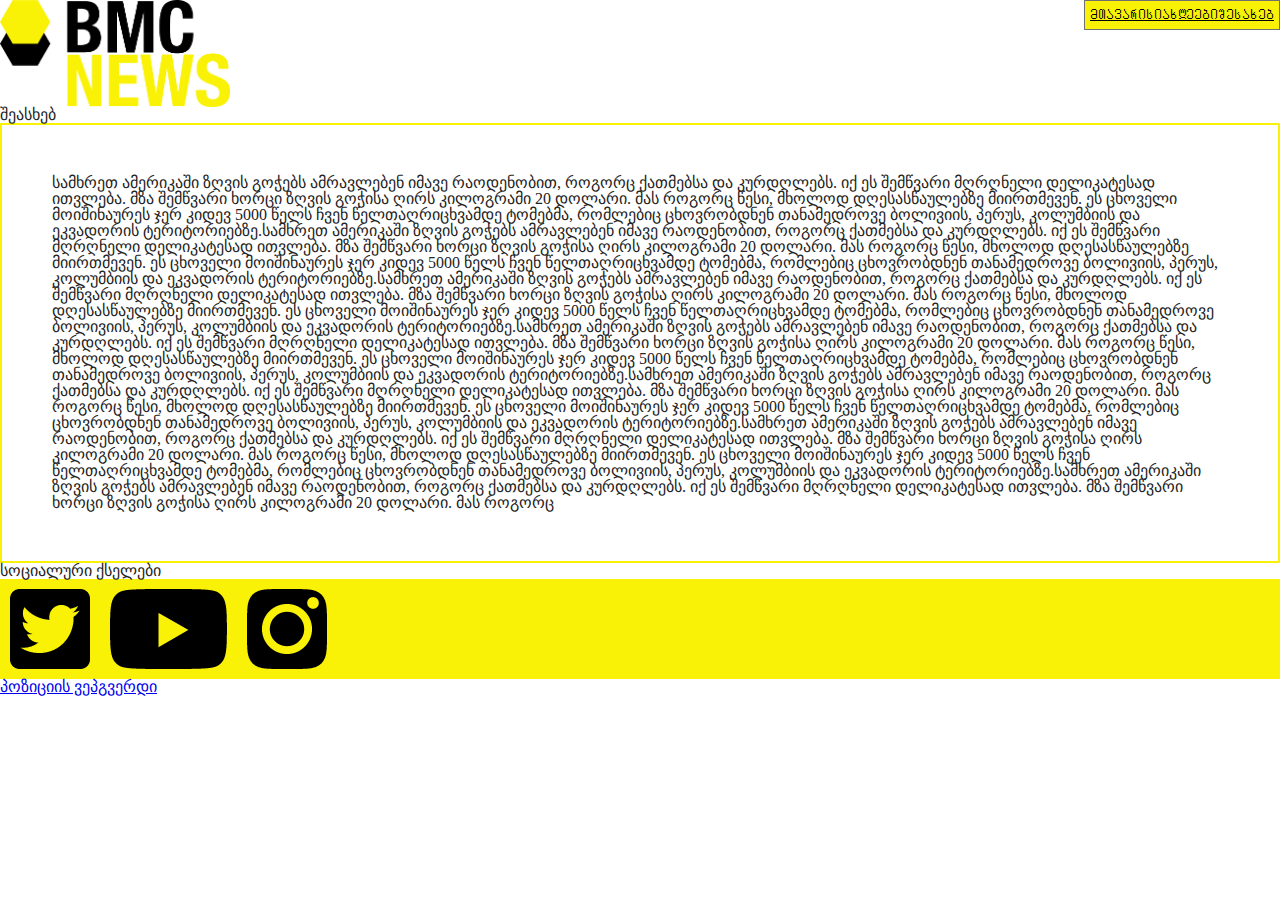
<file: indexxxx.html>
<!DOCTYPE html>

<head>
    <meta charset="UTF-8">
    <!-- <meta name="viewport" content="width=device-width, initial-scale=1.0"> -->
    <title>Document</title>
    <link rel="stylesheet" href="css/index.css">
    <link rel="stylesheet" href="css/reset.css">
</head>

<body>
    <header>
        <div class="lmsh flex">
            <div class="logo"><img src="news-logo@2x.png" alt="bmc news-logo"></div>
            <nav class="llmsh ylm ">
                <ul class="fl fll">
                    <div class="flex">
                        <li><a href="news.html">ᲛᲗᲐᲕᲐᲠᲘ</a></li>
                        <li><a href="index.html">ᲡᲘᲐᲮᲚᲔᲔᲑᲘ</a></li>
                        <li><a href="indexxxx.html">ᲨᲔᲡᲐᲮᲔᲑ</a></li>
                    </div>
                </ul>
            </nav>

        </div>
    </header>


    <h1>შეასხებ</h1>
    <div class="box text">
        <p>სამხრეთ ამერიკაში ზღვის გოჭებს ამრავლებენ იმავე რაოდენობით, როგორც ქათმებსა და კურდღლებს. იქ ეს შემწვარი
            მღრღნელი
            დელიკატესად ითვლება. მზა შემწვარი ხორცი ზღვის გოჭისა ღირს კილოგრამი 20 დოლარი. მას როგორც წესი, მხოლოდ
            დღესასწაულებზე მიირთმევენ. ეს ცხოველი მოიშინაურეს ჯერ კიდევ 5000 წელს ჩვენ წელთაღრიცხვამდე ტომებმა, რომლებიც
            ცხოვრობდნენ თანამედროვე ბოლივიის, პერუს, კოლუმბიის და ეკვადორის ტერიტორიებზე.სამხრეთ ამერიკაში ზღვის გოჭებს
            ამრავლებენ იმავე რაოდენობით, როგორც ქათმებსა და კურდღლებს. იქ ეს შემწვარი მღრღნელი დელიკატესად ითვლება. მზა
            შემწვარი ხორცი ზღვის გოჭისა ღირს კილოგრამი 20 დოლარი. მას როგორც წესი, მხოლოდ დღესასწაულებზე მიირთმევენ. ეს
            ცხოველი მოიშინაურეს ჯერ კიდევ 5000 წელს ჩვენ წელთაღრიცხვამდე ტომებმა, რომლებიც ცხოვრობდნენ თანამედროვე
            ბოლივიის,
            პერუს, კოლუმბიის და ეკვადორის ტერიტორიებზე.სამხრეთ ამერიკაში ზღვის გოჭებს ამრავლებენ იმავე რაოდენობით,
            როგორც
            ქათმებსა და კურდღლებს. იქ ეს შემწვარი მღრღნელი დელიკატესად ითვლება. მზა შემწვარი ხორცი ზღვის გოჭისა ღირს
            კილოგრამი 20 დოლარი. მას როგორც წესი, მხოლოდ დღესასწაულებზე მიირთმევენ. ეს ცხოველი მოიშინაურეს ჯერ კიდევ
            5000
            წელს ჩვენ წელთაღრიცხვამდე ტომებმა, რომლებიც ცხოვრობდნენ თანამედროვე ბოლივიის, პერუს, კოლუმბიის და ეკვადორის
            ტერიტორიებზე.სამხრეთ ამერიკაში ზღვის გოჭებს ამრავლებენ იმავე რაოდენობით, როგორც ქათმებსა და კურდღლებს. იქ ეს
            შემწვარი მღრღნელი დელიკატესად ითვლება. მზა შემწვარი ხორცი ზღვის გოჭისა ღირს კილოგრამი 20 დოლარი. მას როგორც
            წესი, მხოლოდ დღესასწაულებზე მიირთმევენ. ეს ცხოველი მოიშინაურეს ჯერ კიდევ 5000 წელს ჩვენ წელთაღრიცხვამდე
            ტომებმა,
            რომლებიც ცხოვრობდნენ თანამედროვე ბოლივიის, პერუს, კოლუმბიის და ეკვადორის ტერიტორიებზე.სამხრეთ ამერიკაში
            ზღვის
            გოჭებს ამრავლებენ იმავე რაოდენობით, როგორც ქათმებსა და კურდღლებს. იქ ეს შემწვარი მღრღნელი დელიკატესად
            ითვლება.
            მზა შემწვარი ხორცი ზღვის გოჭისა ღირს კილოგრამი 20 დოლარი. მას როგორც წესი, მხოლოდ დღესასწაულებზე მიირთმევენ.
            ეს
            ცხოველი მოიშინაურეს ჯერ კიდევ 5000 წელს ჩვენ წელთაღრიცხვამდე ტომებმა, რომლებიც ცხოვრობდნენ თანამედროვე
            ბოლივიის,
            პერუს, კოლუმბიის და ეკვადორის ტერიტორიებზე.სამხრეთ ამერიკაში ზღვის გოჭებს ამრავლებენ იმავე რაოდენობით,
            როგორც
            ქათმებსა და კურდღლებს. იქ ეს შემწვარი მღრღნელი დელიკატესად ითვლება. მზა შემწვარი ხორცი ზღვის გოჭისა ღირს
            კილოგრამი 20 დოლარი. მას როგორც წესი, მხოლოდ დღესასწაულებზე მიირთმევენ. ეს ცხოველი მოიშინაურეს ჯერ კიდევ
            5000
            წელს ჩვენ წელთაღრიცხვამდე ტომებმა, რომლებიც ცხოვრობდნენ თანამედროვე ბოლივიის, პერუს, კოლუმბიის და ეკვადორის
            ტერიტორიებზე.სამხრეთ ამერიკაში ზღვის გოჭებს ამრავლებენ იმავე რაოდენობით, როგორც ქათმებსა და კურდღლებს. იქ ეს
            შემწვარი მღრღნელი დელიკატესად ითვლება. მზა შემწვარი ხორცი ზღვის გოჭისა ღირს კილოგრამი 20 დოლარი. მას როგორც
        </p>
    </div>
    <p>სოციალური ქსელები</p>

    <div class="bylow blwo">
        <div class="og"><img src="twitter@2x.png" alt=""></div>
        <div class="og"><img src="youtube@2x.png" alt=""></div>
        <div class="og"><img src="Group 83@2x.png" alt=""></div>
    </div>
    <div><a href="position.html">პოზიციის ვეპგვერდი</a></div>
</body>

</html>
</file>
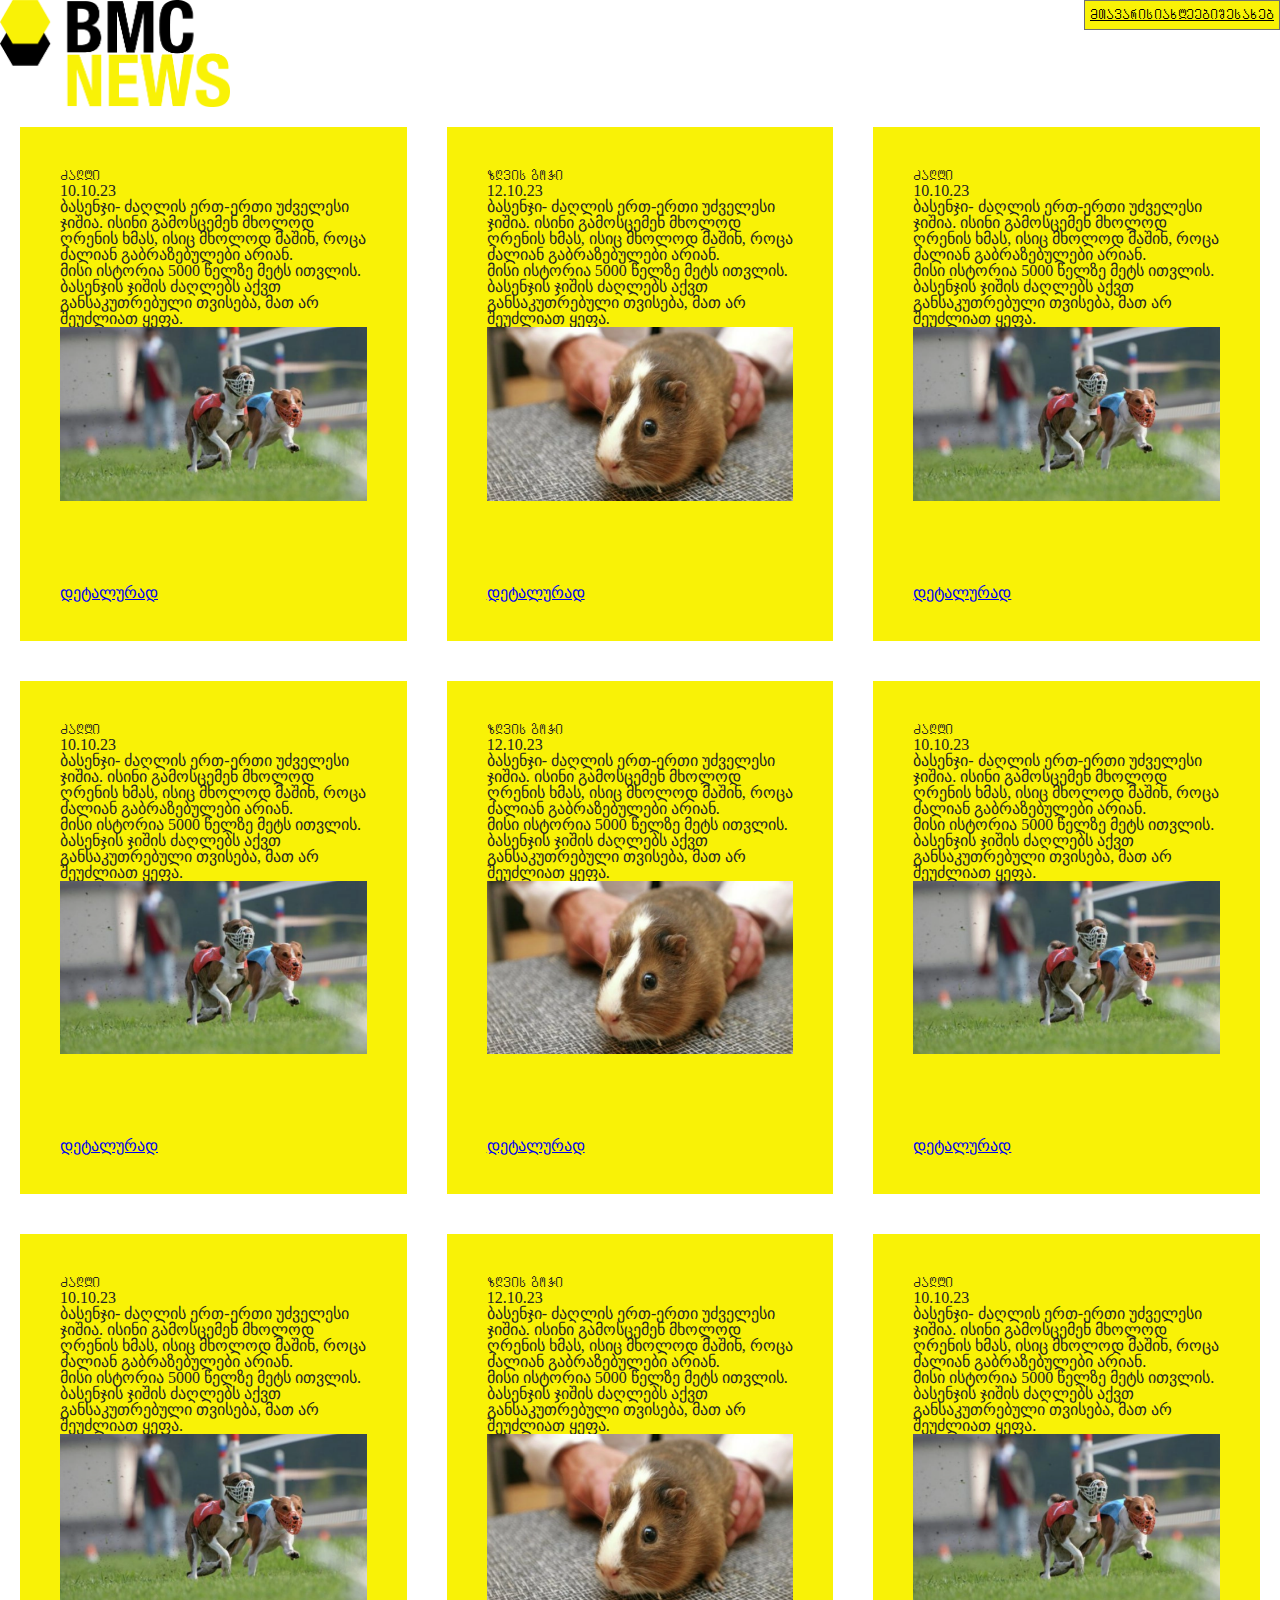
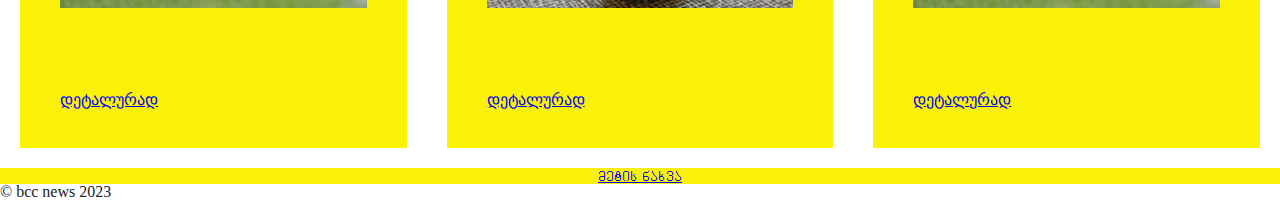
<file: news.html>
<!DOCTYPE html>

<head>
    <meta charset="UTF-8">
    <!-- <meta name="viewport" content="width=device-width, initial-scale=1.0"> -->
    <title>Document</title>
    <link rel="stylesheet" href="css/index.css?ever=1.3">
    <link rel="stylesheet" href="css/reset.css">
</head>

<body>
    <header>
        <div class="lmsh flex">
            <div class="logo"> <img src="news-logo@2x.png" alt="bmc news-logo"></div>
            <nav class="llmsh ylm  ">
                <ul class=" fll ">

                    <div class=" row ">
                        <li><a href="index.html">ᲛᲗᲐᲕᲐᲠᲘ</a></li>
                        <li><a href="indexxx.html">ᲡᲘᲐᲮᲚᲔᲔᲑᲘ</a></li>
                        <li><a href="indexxxx.html">ᲨᲔᲡᲐᲮᲔᲑ</a></li>
                    </div>

                </ul>
            </nav>

        </div>
    </header>

    <div class="row row+">

        <div class="dog1 dgdgdg padding row+ padding-left">
            <div class="animation">
                <p>ᲫᲐᲦᲚᲘ</p>
            </div>
            <p>10.10.23</p>
            <p>ბასენჯი- ძაღლის ერთ-ერთი უძველესი ჯიშია. ისინი გამოსცემენ მხოლოდ ღრენის ხმას, ისიც მხოლოდ მაშინ,
                როცა ძალიან გაბრაზებულები არიან.</p>
            <p>
                მისი ისტორია 5000 წელზე მეტს ითვლის. ბასენჯის ჯიშის ძაღლებს აქვთ განსაკუთრებული თვისება, მათ არ
                შეუძლიათ ყეფა.
            </p>

            <div class="dp1"><img src="dog@2x.png" alt="dog photo"></div>
            <div class="zgg padding-top"><a href="indexx.html">დეტალურად</a></div>
        </div>

        <div class="dog1 padding row+">
            <div class="animation">
                <p>ᲖᲦᲕᲘᲡ ᲒᲝᲭᲘ</p>
            </div>
            <p>12.10.23 </p>
            <p>ბასენჯი- ძაღლის ერთ-ერთი უძველესი ჯიშია. ისინი გამოსცემენ მხოლოდ ღრენის ხმას, ისიც მხოლოდ მაშინ,
                როცა ძალიან გაბრაზებულები არიან.</p>
            <p>
                მისი ისტორია 5000 წელზე მეტს ითვლის. ბასენჯის ჯიშის ძაღლებს აქვთ განსაკუთრებული თვისება, მათ არ
                შეუძლიათ ყეფა.
            </p>

            <div class="dp2"><img src="mause@2x.png" alt="mause poto"></div>
            <div class="zgg padding-top"><a href="indexx.html">დეტალურად</a></div>
        </div>


        <div class="dog1 padding row+">
            <div class="animation">
                <p>ᲫᲐᲦᲚᲘ</p>
            </div>
            <p>10.10.23</p>
            <p>ბასენჯი- ძაღლის ერთ-ერთი უძველესი ჯიშია. ისინი გამოსცემენ მხოლოდ ღრენის ხმას, ისიც მხოლოდ მაშინ,
                როცა ძალიან გაბრაზებულები არიან.</p>
            <p>
                მისი ისტორია 5000 წელზე მეტს ითვლის. ბასენჯის ჯიშის ძაღლებს აქვთ განსაკუთრებული თვისება, მათ არ
                შეუძლიათ ყეფა.
            </p>

            <div class="dp1"><img src="dog@2x.png" alt="dog photo"></div>
            <div class="zgg padding-top"><a href="indexx.html">დეტალურად</a></div>
        </div>
    </div>
    <div class="row row+">

        <div class="dog1 dgdgdg padding row+">
            <div class="animation">
                <p>ᲫᲐᲦᲚᲘ</p>
            </div>
            <p>10.10.23</p>
            <p>ბასენჯი- ძაღლის ერთ-ერთი უძველესი ჯიშია. ისინი გამოსცემენ მხოლოდ ღრენის ხმას, ისიც მხოლოდ მაშინ,
                როცა ძალიან გაბრაზებულები არიან.</p>
            <p>
                მისი ისტორია 5000 წელზე მეტს ითვლის. ბასენჯის ჯიშის ძაღლებს აქვთ განსაკუთრებული თვისება, მათ არ
                შეუძლიათ ყეფა.
            </p>

            <div class="dp1"><img src="dog@2x.png" alt="dog photo"></div>
            <div class="zgg padding-top"><a href="indexx.html">დეტალურად</a></div>
        </div>

        <div class="dog1 padding row+">
            <div class="animation">
                <p>ᲖᲦᲕᲘᲡ ᲒᲝᲭᲘ</p>
            </div>
            <p>12.10.23 </p>
            <p>ბასენჯი- ძაღლის ერთ-ერთი უძველესი ჯიშია. ისინი გამოსცემენ მხოლოდ ღრენის ხმას, ისიც მხოლოდ მაშინ,
                როცა ძალიან გაბრაზებულები არიან.</p>
            <p>
                მისი ისტორია 5000 წელზე მეტს ითვლის. ბასენჯის ჯიშის ძაღლებს აქვთ განსაკუთრებული თვისება, მათ არ
                შეუძლიათ ყეფა.
            </p>

            <div class="dp2"><img src="mause@2x.png" alt="mause poto"></div>
            <div class="zgg padding-top"><a href="indexx.html">დეტალურად</a></div>
        </div>


        <div class="dog1 padding row+">
            <div class="animation">
                <p>ᲫᲐᲦᲚᲘ</p>
            </div>
            <p>10.10.23</p>
            <p>ბასენჯი- ძაღლის ერთ-ერთი უძველესი ჯიშია. ისინი გამოსცემენ მხოლოდ ღრენის ხმას, ისიც მხოლოდ მაშინ,
                როცა ძალიან გაბრაზებულები არიან.</p>
            <p>
                მისი ისტორია 5000 წელზე მეტს ითვლის. ბასენჯის ჯიშის ძაღლებს აქვთ განსაკუთრებული თვისება, მათ არ
                შეუძლიათ ყეფა.
            </p>

            <div class="dp1"><img src="dog@2x.png" alt="dog photo"></div>
            <div class="zgg padding-top"><a href="indexx.html">დეტალურად</a></div>
        </div>
    </div>
    <div class="row row+">

        <div class="dog1 dgdgdg padding row+">
            <div class="animation">
                <p>ᲫᲐᲦᲚᲘ</p>
            </div>
            <p>10.10.23</p>
            <p>ბასენჯი- ძაღლის ერთ-ერთი უძველესი ჯიშია. ისინი გამოსცემენ მხოლოდ ღრენის ხმას, ისიც მხოლოდ მაშინ,
                როცა ძალიან გაბრაზებულები არიან.</p>
            <p>
                მისი ისტორია 5000 წელზე მეტს ითვლის. ბასენჯის ჯიშის ძაღლებს აქვთ განსაკუთრებული თვისება, მათ არ
                შეუძლიათ ყეფა.
            </p>

            <div class="dp1"><img src="dog@2x.png" alt="dog photo"></div>
            <div class="zgg padding-top"><a href="indexx.html">დეტალურად</a></div>
        </div>

        <div class="dog1 padding row+">
            <div class="animation">
                <p>ᲖᲦᲕᲘᲡ ᲒᲝᲭᲘ</p>
            </div>
            <p>12.10.23 </p>
            <p>ბასენჯი- ძაღლის ერთ-ერთი უძველესი ჯიშია. ისინი გამოსცემენ მხოლოდ ღრენის ხმას, ისიც მხოლოდ მაშინ,
                როცა ძალიან გაბრაზებულები არიან.</p>
            <p>
                მისი ისტორია 5000 წელზე მეტს ითვლის. ბასენჯის ჯიშის ძაღლებს აქვთ განსაკუთრებული თვისება, მათ არ
                შეუძლიათ ყეფა.
            </p>

            <div class="dp2"><img src="mause@2x.png" alt="mause poto"></div>
            <div class="zgg padding-top"><a href="indexx.html">დეტალურად</a></div>
        </div>


        <div class="dog1 padding row+">
            <div class="animation">
                <p>ᲫᲐᲦᲚᲘ</p>
            </div>
            <p>10.10.23</p>
            <p>ბასენჯი- ძაღლის ერთ-ერთი უძველესი ჯიშია. ისინი გამოსცემენ მხოლოდ ღრენის ხმას, ისიც მხოლოდ მაშინ,
                როცა ძალიან გაბრაზებულები არიან.</p>
            <p>
                მისი ისტორია 5000 წელზე მეტს ითვლის. ბასენჯის ჯიშის ძაღლებს აქვთ განსაკუთრებული თვისება, მათ არ
                შეუძლიათ ყეფა.
            </p>

            <div class="dp1"><img src="dog@2x.png" alt="dog photo"></div>
            <div class="zgg padding-top"><a href="indexx.html">დეტალურად</a></div>
        </div>
    </div>



    <div class="yelow center"><a href="indexxx.html">ᲛᲔᲢᲘᲡ ᲜᲐᲮᲕᲐ</a></div>
    <div>
        <p>© bcc news 2023</p>
    </div>
</body>

</html>
</file>
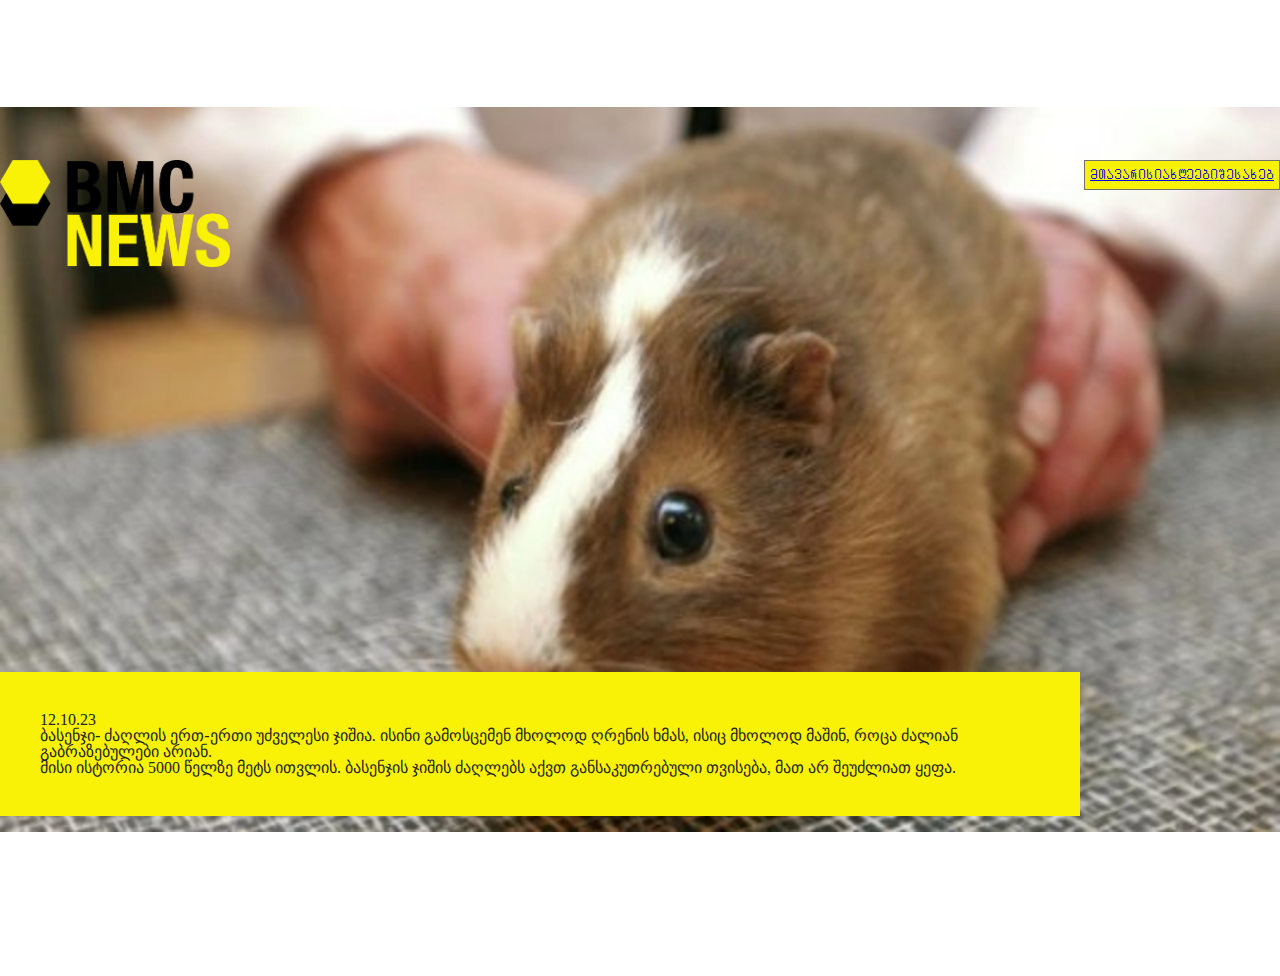
<file: position.html>
<!DOCTYPE html>
<html lang="en">

<head>
    <meta charset="UTF-8">
    <meta name="viewport" content="width=device-width, initial-scale=1.0">
    <title>position</title>
    <link rel="stylesheet" href="css/index.css">
    <link rel="stylesheet" href="css/reset.css">
</head>

<body>
    <div class="lmsh flex positionx ">
        <div class="logo"><img src="news-logo@2x.png" alt="bmc news-logo"></div>
        <nav class="llmsh ylm ">
            <ul class="fl fll">
                <div class="flex">
                    <li><a href="news.html">ᲛᲗᲐᲕᲐᲠᲘ</a></li>
                    <li><a href="indexxx.html">ᲡᲘᲐᲮᲚᲔᲔᲑᲘ</a></li>
                    <li><a href="indexxxx.html">ᲨᲔᲡᲐᲮᲔᲑ</a></li>
                </div>
            </ul>
        </nav>

    </div>
    </header>


    <div class="gochi "> <img src="mause@2x.png" alt="mause">


    </div>
    <div class="yelow padding margin position">
        <p>12.10.23 </p>
        <p>ბასენჯი- ძაღლის ერთ-ერთი უძველესი ჯიშია. ისინი გამოსცემენ მხოლოდ ღრენის ხმას, ისიც მხოლოდ მაშინ,
            როცა ძალიან გაბრაზებულები არიან.</p>
        <p>
            მისი ისტორია 5000 წელზე მეტს ითვლის. ბასენჯის ჯიშის ძაღლებს აქვთ განსაკუთრებული თვისება, მათ არ
            შეუძლიათ ყეფა.
        </p>
    </div>
</body>

</html>
</file>
<file: css/index.css>
.flex-header {
    display: flex;
}

.lmsh {


    text-align: center;

}

.msh {
    display: flex;
}

.llmsh {


    text-align: center;
    padding: 5px;
}

.ylm {
    background-color: #F9F206;
    height: 30px;

    color: #000000;

    border: 1px solid #707070;

}

/* .flm {
    border: 7px solid #707070;
} */



.text {
    display: flex;
}

.dog1 {
    background-color: #F9F206;
    transition: all 10s;
    margin: 20px;

}

/* .dp1 {
    width: 400px;
} */

.dfs {
    color: blue;
}

/* .hkv {
    border: 7px solid #707070;
} */

.yelow {
    background-color: #F9F206;
    text-align: left;
}

.blue {
    color: blue;
}

.big {
    border: 2px solid #F9F206;
}

.bylow {
    display: flex;
}

.blwo {
    background-color: #F9F206;
}

.og {


    text-align: center;
    padding: 10px;
}

/* .flex {
    display: flex;
    justify-content: space-between;
} */

.row {
    display: flex;
    /* width: 33.33%; */
    /* flex-wrap: wrap; */
    justify-content: space-between;

}

.flex+ {


    text-align: center;
    padding: 10px;
}

.upper-case {
    font-family: "ALK Rounded Nusx Med", sans-serif;
}

.flex {
    display: flex;
}

/* .fl {
    display: flex;
    justify-content: space-between;
} */

.flex {
    display: flex;
    justify-content: space-between;
}




/* .rowww {
    width: 25%;
} */

.logo {
    width: 230px;
    padding-left: 0px;
}

.righht {
    padding-right: 0px;
}

header a {
    color: inherit
}


a:hover {
    color: rgb(255, 255, 255);
    opacity: 0.5;
    transition: all 0.9s;
}

.dog1:hover {
    color: #F9F206;
    background-color: #000000;
    filter: grayscale(100%);
    transition: all 1s;
}

/* .row+{
    width: 33.33%;
} */
.padding {
    padding: 40px;
}

/* .row+m{
    width: 50%;
} */

.animation {
    animation-name: move;
    animation-duration: 3s;
    animation-direction: alternate;
    animation-iteration-count: infinite;
}

@keyframes move {
    0% {
        transform: translateX(0px);
    }

    100% {
        transform: translateX(100px);
    }
}

.text {
    padding: 50px;

}

.box {
    border: 2px solid #F9F206;
    /* padding-left: 118px;
    padding-right: 117px;
    padding-bottom: 500px;
    border-width: 1685;
    border-right: 770; */
    flex-wrap: nowrap;
}


.padding-top {
    padding-top: 84px;
}

.center {
    text-align: center;
}

.the-last {
    border-left: 118;
}

.margin {
    margin-left: 100px;
    margin-right: 100px;
}

.position {
    position: relative;
     bottom: 160px;
     right: 100px;
}

.positionx{
    position: relative;
        top: 160px;
}
</file>
